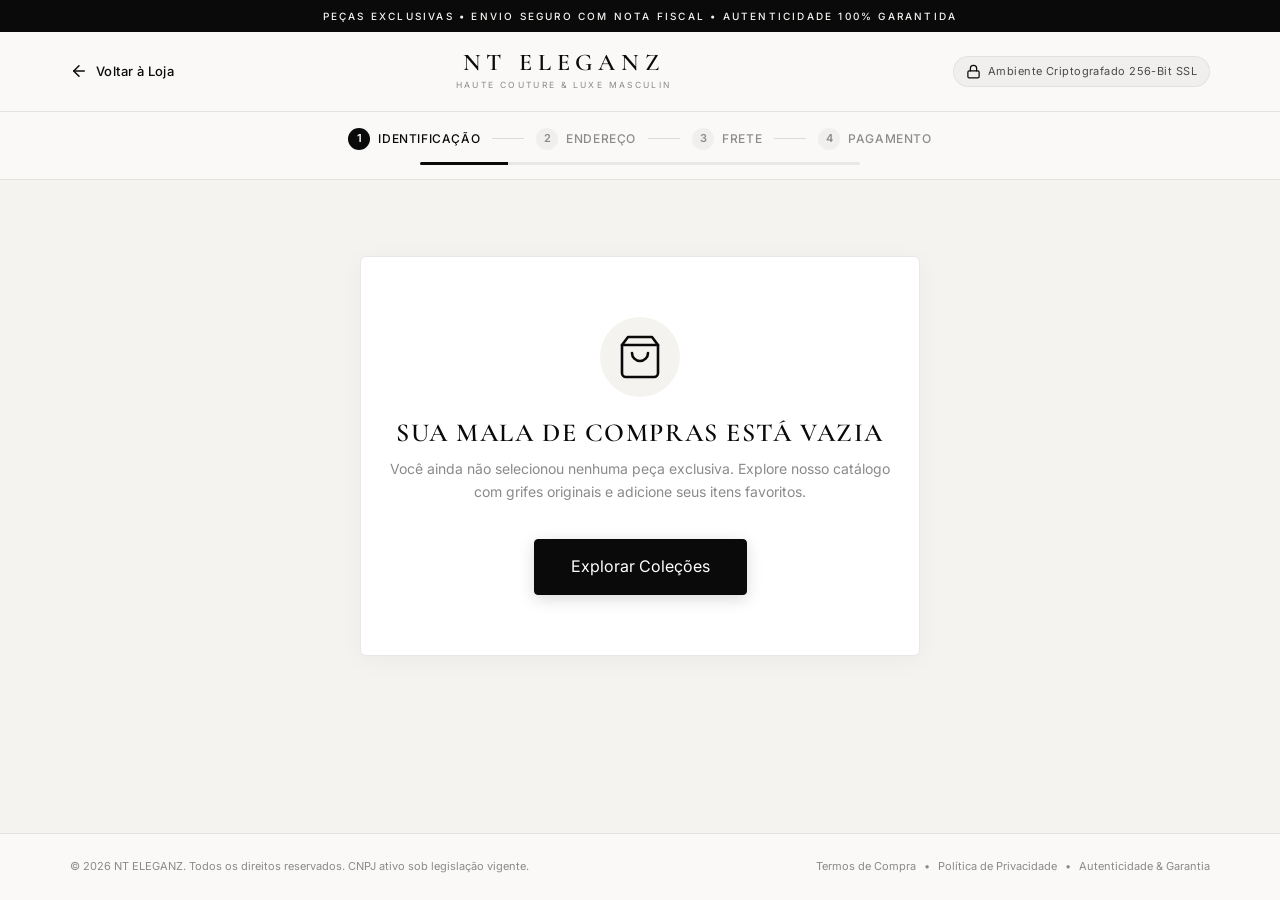
<file: checkout/index.html>
<!DOCTYPE html>
<html lang="pt-BR">
<head>
  <meta charset="UTF-8" />
  <meta name="viewport" content="width=device-width, initial-scale=1.0" />
  <title>Checkout Seguro | NT Eleganz — Grifes Originais</title>
  <meta name="description" content="Finalize seu pedido com total segurança na NT Eleganz. Pagamento em até 12x no cartão ou Pix via InfinitePay com seguro total de transporte." />
  <meta name="robots" content="noindex, nofollow" />

  <!-- Favicon -->
  <link rel="icon" type="image/webp" href="/assets/images/logonz.webp?v=20260930" />
  <link rel="apple-touch-icon" href="/assets/images/logonz-400.webp" />

  <!-- Fonts -->
  <link rel="preconnect" href="https://fonts.googleapis.com" />
  <link rel="preconnect" href="https://fonts.gstatic.com" crossorigin />
  <link href="https://fonts.googleapis.com/css2?family=Cormorant+Garamond:ital,wght@0,300;0,400;0,500;0,600;1,300;1,400&family=Inter:wght@300;400;500;600;700&display=swap" rel="stylesheet" />

  <!-- CSS -->
  <link rel="stylesheet" href="/css/variables.css" />
  <link rel="stylesheet" href="/css/reset.css" />
  <link rel="stylesheet" href="/css/checkout-page.css?v=20261007" />
</head>
<body class="checkout-page-body">

  <!-- ── Top Announcement Strip ── -->
  <div class="chk-announcement">
    <span>PEÇAS EXCLUSIVAS • ENVIO SEGURO COM NOTA FISCAL • AUTENTICIDADE 100% GARANTIDA</span>
  </div>

  <!-- ── Checkout Header ── -->
  <header class="chk-header">
    <div class="chk-container chk-header-inner">
      <a href="/" class="chk-back-btn" title="Voltar para a loja">
        <svg width="18" height="18" viewBox="0 0 24 24" fill="none" stroke="currentColor" stroke-width="2" stroke-linecap="round" stroke-linejoin="round">
          <line x1="19" y1="12" x2="5" y2="12"></line>
          <polyline points="12 19 5 12 12 5"></polyline>
        </svg>
        <span>Voltar à Loja</span>
      </a>

      <div class="chk-logo-wrap">
        <a href="/" class="chk-logo">NT ELEGANZ</a>
        <span class="chk-tagline">HAUTE COUTURE & LUXE MASCULIN</span>
      </div>

      <div class="chk-security-pill">
        <svg width="15" height="15" viewBox="0 0 24 24" fill="none" stroke="currentColor" stroke-width="2" stroke-linecap="round" stroke-linejoin="round">
          <rect x="3" y="11" width="18" height="11" rx="2" ry="2"></rect>
          <path d="M7 11V7a5 5 0 0 1 10 0v4"></path>
        </svg>
        <span>Ambiente Criptografado 256-Bit SSL</span>
      </div>
    </div>
  </header>

  <!-- ── Dynamic Progress Bar ── -->
  <section class="chk-progress-section">
    <div class="chk-container">
      <div class="chk-steps-tracker">
        <div class="chk-step-item active" id="step-node-1">
          <div class="chk-step-badge">1</div>
          <span class="chk-step-label">Identificação</span>
        </div>
        <div class="chk-step-divider"></div>
        <div class="chk-step-item" id="step-node-2">
          <div class="chk-step-badge">2</div>
          <span class="chk-step-label">Endereço</span>
        </div>
        <div class="chk-step-divider"></div>
        <div class="chk-step-item" id="step-node-3">
          <div class="chk-step-badge">3</div>
          <span class="chk-step-label">Frete</span>
        </div>
        <div class="chk-step-divider"></div>
        <div class="chk-step-item" id="step-node-4">
          <div class="chk-step-badge">4</div>
          <span class="chk-step-label">Pagamento</span>
        </div>
      </div>

      <div class="chk-progress-track">
        <div class="chk-progress-fill" id="chk-progress-fill" style="width: 20%;"></div>
      </div>
    </div>
  </section>

  <!-- ── Main Content Area ── -->
  <main class="chk-main-content">
    <div class="chk-container">

      <!-- Estado: Mala Vazia (Exibido caso o carrinho não tenha itens) -->
      <div class="chk-empty-card" id="chk-empty-card" style="display: none;">
        <div class="chk-empty-icon">
          <svg width="48" height="48" viewBox="0 0 24 24" fill="none" stroke="currentColor" stroke-width="1.3" stroke-linecap="round" stroke-linejoin="round">
            <path d="M6 2L3 6v14a2 2 0 0 0 2 2h14a2 2 0 0 0 2-2V6l-3-4z"></path>
            <line x1="3" y1="6" x2="21" y2="6"></line>
            <path d="M16 10a4 4 0 0 1-8 0"></path>
          </svg>
        </div>
        <h2>Sua mala de compras está vazia</h2>
        <p>Você ainda não selecionou nenhuma peça exclusiva. Explore nosso catálogo com grifes originais e adicione seus itens favoritos.</p>
        <a href="/collections/" class="chk-btn-primary" style="display: inline-flex; width: auto; padding: 14px 36px; text-decoration: none; margin-top: 12px;">
          Explorar Coleções
        </a>
      </div>

      <!-- Layout Oficial do Checkout (2 Colunas) -->
      <div class="chk-layout-grid" id="chk-layout-grid">

        <!-- ── Coluna Esquerda: Formulário de Aquisição ── -->
        <div class="chk-form-column">

          <!-- Card 1: Identificação -->
          <div class="chk-card" id="card-identificacao">
            <div class="chk-card-header">
              <div class="chk-card-title-wrap">
                <span class="chk-card-num">01</span>
                <h3>Identificação do Comprador</h3>
              </div>
              <span class="chk-card-sub">Dados para envio e comunicação</span>
            </div>
            <div class="chk-card-body">
              <div class="chk-input-group">
                <label for="chk-name">Nome Completo <span class="req">*</span></label>
                <input type="text" id="chk-name" placeholder="Ex: Roberto Silveira" autocomplete="name" required />
              </div>

              <div class="chk-input-group">
                <label for="chk-email">E-mail <span class="req">*</span></label>
                <input type="email" id="chk-email" placeholder="seuemail@exemplo.com" autocomplete="email" required />
                <span class="chk-input-hint">Enviaremos a confirmação e o código de rastreamento neste e-mail.</span>
              </div>

              <div class="chk-grid-2">
                <div class="chk-input-group">
                  <label for="chk-phone">WhatsApp / Celular <span class="req">*</span></label>
                  <input type="tel" id="chk-phone" placeholder="(11) 99999-9999" maxlength="15" autocomplete="tel" required />
                </div>
                <div class="chk-input-group">
                  <label for="chk-cpf">CPF <span class="req">*</span></label>
                  <input type="text" id="chk-cpf" placeholder="000.000.000-00" maxlength="14" autocomplete="off" required />
                  <span class="chk-input-hint">Obrigatório para nota fiscal e seguro de frete.</span>
                </div>
              </div>
            </div>
          </div>

          <!-- Card 2: Endereço de Entrega -->
          <div class="chk-card" id="card-endereco">
            <div class="chk-card-header">
              <div class="chk-card-title-wrap">
                <span class="chk-card-num">02</span>
                <h3>Endereço de Entrega</h3>
              </div>
              <span class="chk-card-sub">Local para recebimento seguro com lacre</span>
            </div>
            <div class="chk-card-body">
              <div class="chk-grid-cep">
                <div class="chk-input-group">
                  <label for="chk-cep">CEP <span class="req">*</span></label>
                  <div class="chk-cep-input-wrap">
                    <input type="text" id="chk-cep" placeholder="00000-000" maxlength="9" autocomplete="postal-code" required />
                    <div class="chk-cep-spinner" id="chk-cep-spinner" style="display: none;"></div>
                  </div>
                </div>
                <div class="chk-cep-link-wrap">
                  <a href="https://buscacepinter.correios.com.br/app/endereco/index.php" target="_blank" rel="noopener noreferrer" class="chk-link-muted">
                    Não sei meu CEP
                  </a>
                </div>
              </div>

              <div class="chk-input-group">
                <label for="chk-street">Rua / Logradouro <span class="req">*</span></label>
                <input type="text" id="chk-street" placeholder="Av. Brasil, Rua Oscar Freire..." autocomplete="address-line1" required />
              </div>

              <div class="chk-grid-2">
                <div class="chk-input-group">
                  <label for="chk-number">Número <span class="req">*</span></label>
                  <input type="text" id="chk-number" placeholder="Ex: 1500" autocomplete="address-line2" required />
                </div>
                <div class="chk-input-group">
                  <label for="chk-complement">Complemento <span class="opt">(opcional)</span></label>
                  <input type="text" id="chk-complement" placeholder="Apto 102, Bloco B, Casa 1" autocomplete="address-line3" />
                </div>
              </div>

              <div class="chk-grid-3">
                <div class="chk-input-group">
                  <label for="chk-neighborhood">Bairro <span class="req">*</span></label>
                  <input type="text" id="chk-neighborhood" placeholder="Jardins" autocomplete="address-level3" required />
                </div>
                <div class="chk-input-group">
                  <label for="chk-city">Cidade <span class="req">*</span></label>
                  <input type="text" id="chk-city" placeholder="São Paulo" autocomplete="address-level2" required />
                </div>
                <div class="chk-input-group">
                  <label for="chk-state">Estado (UF) <span class="req">*</span></label>
                  <input type="text" id="chk-state" placeholder="SP" maxlength="2" autocomplete="address-level1" style="text-transform: uppercase;" required />
                </div>
              </div>
            </div>
          </div>

          <!-- Card 3: Formas de Entrega -->
          <div class="chk-card" id="card-frete">
            <div class="chk-card-header">
              <div class="chk-card-title-wrap">
                <span class="chk-card-num">03</span>
                <h3>Modalidade de Entrega</h3>
              </div>
              <span class="chk-card-sub">Opções seguradas e configuradas</span>
            </div>
            <div class="chk-card-body">
              <div class="chk-shipping-list" id="chk-shipping-list">
                <div class="chk-shipping-loading">Carregando modalidades de entrega...</div>
              </div>
            </div>
          </div>

        </div>

        <!-- ── Coluna Direita: Resumo da Mala de Compras (Sticky) ── -->
        <div class="chk-summary-column">
          <div class="chk-summary-card">
            <div class="chk-summary-header">
              <h3>Mala de Compras</h3>
              <span class="chk-badge-count" id="chk-items-count">0 itens</span>
            </div>

            <!-- Lista de Produtos -->
            <div class="chk-items-scroll" id="chk-items-container">
              <!-- Renderizado via JavaScript -->
            </div>

            <!-- Linha de Valores -->
            <div class="chk-breakdown">
              <div class="chk-breakdown-row">
                <span>Subtotal dos itens</span>
                <span id="chk-val-subtotal" class="chk-bold-num">R$ 0,00</span>
              </div>
              <div class="chk-breakdown-row">
                <span>Frete selecionado</span>
                <span id="chk-val-shipping" class="chk-bold-num">A calcular</span>
              </div>
              <div class="chk-divider"></div>
              <div class="chk-breakdown-row chk-total-row">
                <div class="chk-total-title">
                  <span>Total do Pedido</span>
                  <small>Em até 12x no cartão ou à vista via Pix</small>
                </div>
                <span id="chk-val-total" class="chk-total-num">R$ 0,00</span>
              </div>
            </div>

            <!-- Ações de Pagamento -->
            <div class="chk-actions-wrap">
              <button type="button" id="chk-submit-infinitepay" class="chk-btn-primary">
                <span class="chk-btn-main-text">PAGAR COM PIX OU CARTÃO EM ATÉ 12X</span>
                <span class="chk-btn-sub-text">Processamento seguro InfinitePay • Confirmação imediata</span>
              </button>

              <button type="button" id="chk-submit-whatsapp" class="chk-btn-secondary">
                <svg width="17" height="17" viewBox="0 0 24 24" fill="none" stroke="currentColor" stroke-width="1.8" stroke-linecap="round" stroke-linejoin="round">
                  <path d="M21 11.5a8.38 8.38 0 0 1-.9 3.8 8.5 8.5 0 0 1-7.6 4.7 8.38 8.38 0 0 1-3.8-.9L3 21l1.9-5.7a8.38 8.38 0 0 1-.9-3.8 8.5 8.5 0 0 1 4.7-7.6 8.38 8.38 0 0 1 3.8-.9h.5a8.48 8.48 0 0 1 8 8v.5z"></path>
                </svg>
                <span>Concluir via Concierge no WhatsApp</span>
              </button>
            </div>

            <!-- Selos de Confiança e Garantia -->
            <div class="chk-trust-badges">
              <div class="chk-trust-item">
                <svg width="16" height="16" viewBox="0 0 24 24" fill="none" stroke="currentColor" stroke-width="2">
                  <path d="M12 22s8-4 8-10V5l-8-3-8 3v7c0 6 8 10 8 10z"></path>
                </svg>
                <span>Grifes 100% Autênticas & Verificadas</span>
              </div>
              <div class="chk-trust-item">
                <svg width="16" height="16" viewBox="0 0 24 24" fill="none" stroke="currentColor" stroke-width="2">
                  <rect x="1" y="3" width="15" height="13"></rect>
                  <polygon points="16 8 20 8 23 11 23 16 16 16 16 8"></polygon>
                  <circle cx="5.5" cy="18.5" r="2.5"></circle>
                  <circle cx="18.5" cy="18.5" r="2.5"></circle>
                </svg>
                <span>Envio Especial com Seguro Total Incluso</span>
              </div>
              <div class="chk-trust-item">
                <svg width="16" height="16" viewBox="0 0 24 24" fill="none" stroke="currentColor" stroke-width="2">
                  <polyline points="20 6 9 17 4 12"></polyline>
                </svg>
                <span>Atendimento VIP e Suporte Exclusivo</span>
              </div>
            </div>

          </div>
        </div>

      </div>

    </div>
  </main>

  <!-- ── Footer Simples & Seguro ── -->
  <footer class="chk-footer">
    <div class="chk-container chk-footer-inner">
      <p>© 2026 NT ELEGANZ. Todos os direitos reservados. CNPJ ativo sob legislação vigente.</p>
      <div class="chk-footer-links">
        <a href="/" target="_blank">Termos de Compra</a>
        <span>•</span>
        <a href="/" target="_blank">Política de Privacidade</a>
        <span>•</span>
        <a href="/" target="_blank">Autenticidade & Garantia</a>
      </div>
    </div>
  </footer>

  <!-- Scripts -->
  <script src="/js/tracking.js?v=20261008"></script>
  <script src="/js/checkout-page.js?v=20261007b"></script>
</body>
</html>
</file>
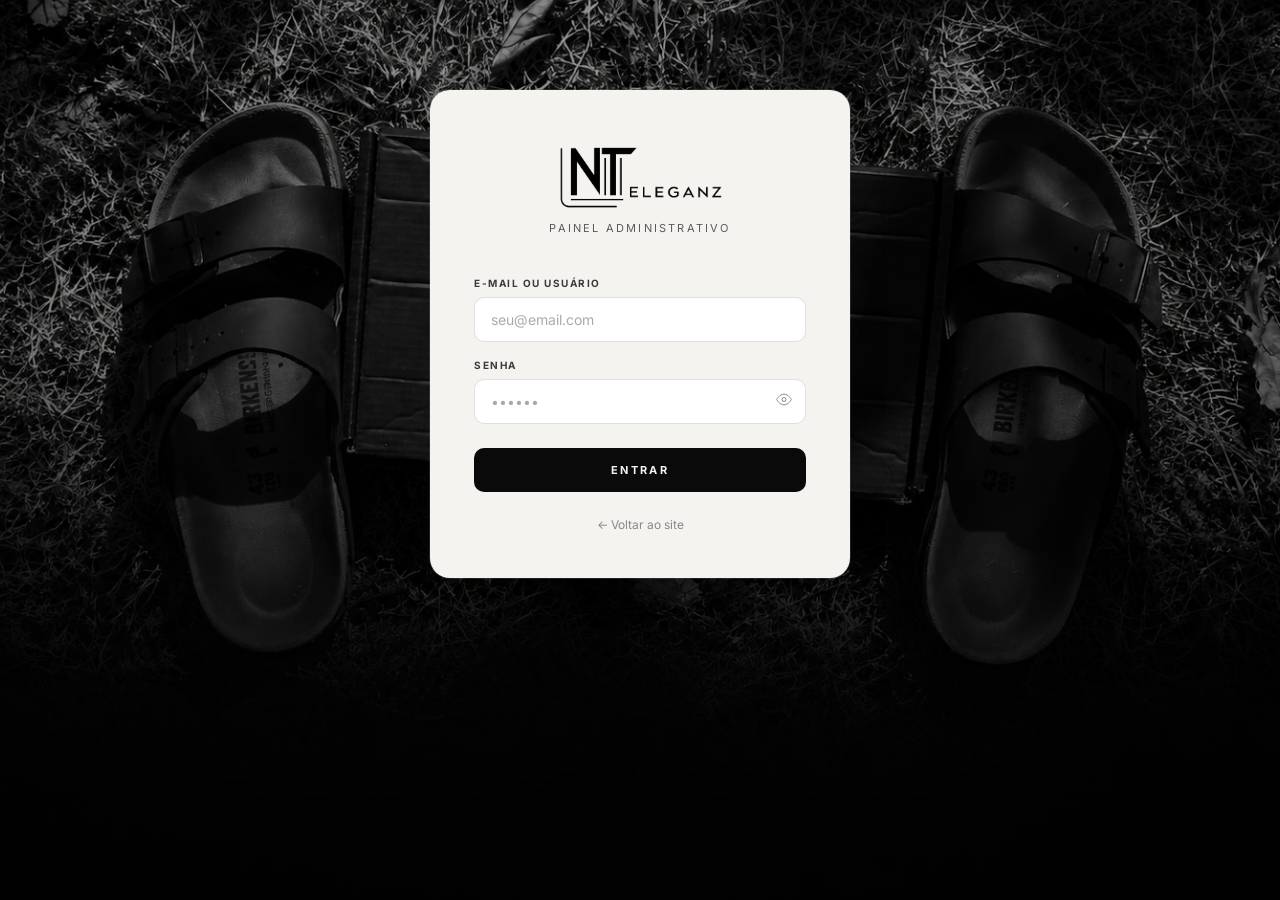
<file: admin/login.html>
<!DOCTYPE html>
<html lang="pt-BR">
<head>
  <meta charset="UTF-8" />
  <meta name="viewport" content="width=device-width, initial-scale=1.0" />
  <title>Admin | NT Eleganz</title>
  <meta name="robots" content="noindex, nofollow" />
  <link rel="icon" type="image/webp" href="../assets/images/logonz.webp?v=20260930" />
  <link rel="apple-touch-icon" href="../assets/images/logonz-400.webp" />
  <link rel="manifest" href="/manifest.json" />
  <link rel="stylesheet" href="../css/admin.css" />
<script src="/js/image-compat.js" defer></script>
</head>
<body>

<div class="login-page">
  <div class="login-card">
    <div class="login-logo">
      <img src="../assets/images/logonz.webp" alt="NT Eleganz" class="login-logo-img" />
    </div>
    <div class="login-subtitle">Painel Administrativo</div>

    <div id="login-error" class="login-error"></div>

    <form class="login-form" id="login-form" autocomplete="off">
      <div class="form-field">
        <label class="form-label" for="username">E-mail ou Usuário</label>
        <input
          id="username"
          type="text"
          class="form-input"
          placeholder="seu@email.com"
          autocomplete="username"
          required
        />
      </div>

      <div class="form-field">
        <label class="form-label" for="password">Senha</label>
        <div class="form-input-wrap">
          <input
            id="password"
            type="password"
            class="form-input"
            placeholder="••••••"
            autocomplete="current-password"
            required
          />
          <span class="form-input-icon" id="toggle-password" title="Mostrar senha">
            <svg id="eye-icon" width="16" height="16" viewBox="0 0 24 24" fill="none" stroke="currentColor" stroke-width="1.5">
              <path d="M1 12s4-8 11-8 11 8 11 8-4 8-11 8-11-8-11-8z"/>
              <circle cx="12" cy="12" r="3"/>
            </svg>
          </span>
        </div>
      </div>

      <button type="submit" class="btn-login" id="login-btn">
        <span id="login-btn-text">Entrar</span>
      </button>
    </form>

    <a href="/" class="login-back">← Voltar ao site</a>
  </div>
</div>

<script src="../js/auth.js?v=20261003c"></script>
<script>
(function () {
  const form = document.getElementById('login-form');
  const errorEl = document.getElementById('login-error');
  const loginBtn = document.getElementById('login-btn');
  const loginBtnText = document.getElementById('login-btn-text');
  const togglePass = document.getElementById('toggle-password');
  const passInput = document.getElementById('password');

  Promise.resolve(window.ntAuth?.isAuthenticated?.()).then(authenticated => {
    if (authenticated) window.location.href = 'index.html';
  });

  // Toggle password visibility
  togglePass.addEventListener('click', () => {
    const isPass = passInput.type === 'password';
    passInput.type = isPass ? 'text' : 'password';
    document.getElementById('eye-icon').innerHTML = isPass
      ? `<path d="M17.94 17.94A10.07 10.07 0 0 1 12 20c-7 0-11-8-11-8a18.45 18.45 0 0 1 5.06-5.94M9.9 4.24A9.12 9.12 0 0 1 12 4c7 0 11 8 11 8a18.5 18.5 0 0 1-2.16 3.19m-6.72-1.07a3 3 0 1 1-4.24-4.24"/><line x1="1" y1="1" x2="23" y2="23"/>`
      : `<path d="M1 12s4-8 11-8 11 8 11 8-4 8-11 8-11-8-11-8z"/><circle cx="12" cy="12" r="3"/>`;
  });

  // Form submit
  form.addEventListener('submit', async (e) => {
    e.preventDefault();
    const username = document.getElementById('username').value.trim();
    const password = document.getElementById('password').value;

    loginBtn.disabled = true;
    loginBtnText.textContent = 'Verificando...';
    errorEl.classList.remove('visible');

    const result = await window.ntAuth.login(username, password);

    if (result.success) {
      loginBtnText.textContent = 'Redirecionando...';
      setTimeout(() => { window.location.href = 'index.html'; }, 300);
    } else {
      errorEl.textContent = result.error;
      errorEl.classList.add('visible');
      loginBtn.disabled = false;
      loginBtnText.textContent = 'Entrar';
      // Shake animation
      form.style.animation = 'none';
      setTimeout(() => { form.style.animation = ''; }, 10);
    }
  });
})();
</script>
</body>
</html>
</file>
<file: css/variables.css>
/* ============================================
   NT ELEGANZ — CSS VARIABLES / DESIGN TOKENS
   ============================================ */

:root {
  /* ── Backgrounds (Off-White) ── */
  --bg-primary: #f5f3ef;
  --bg-secondary: #ede9e3;
  --bg-surface: #faf9f7;
  --bg-card: #f0ede7;
  --bg-hover: #e8e4dc;

  /* ── Black (acento principal) ── */
  --gold: #0a0a0a;
  --gold-light: #2a2a2a;
  --gold-dark: #000000;
  --gold-glow: rgba(0, 0, 0, 0.08);
  --gold-glow-strong: rgba(0, 0, 0, 0.18);

  /* ── Texto ── */
  --text-primary: #0a0a0a;
  --text-secondary: #3a3a3a;
  --text-muted: #8a8a8a;
  --text-inverse: #f5f3ef;

  /* ── Bordas ── */
  --border: rgba(0, 0, 0, 0.10);
  --border-strong: rgba(0, 0, 0, 0.22);
  --border-subtle: rgba(0, 0, 0, 0.05);

  --white: #ffffff;
  --black: #000000;

  /* ── Typography ── */
  --font-serif: 'Cormorant Garamond', 'Georgia', serif;
  --font-sans: 'Inter', 'Helvetica Neue', sans-serif;

  --text-xs: 0.75rem;
  --text-sm: 0.875rem;
  --text-base: 1rem;
  --text-lg: 1.125rem;
  --text-xl: 1.25rem;
  --text-2xl: 1.5rem;
  --text-3xl: 1.875rem;
  --text-4xl: 2.25rem;
  --text-5xl: 3rem;
  --text-6xl: 3.75rem;
  --text-7xl: 4.5rem;

  --weight-light: 300;
  --weight-regular: 400;
  --weight-medium: 500;
  --weight-semibold: 600;
  --weight-bold: 700;

  --tracking-tightest: -0.05em;
  --tracking-tight: -0.02em;
  --tracking-normal: 0em;
  --tracking-wide: 0.05em;
  --tracking-wider: 0.1em;
  --tracking-widest: 0.2em;

  /* ── Spacing ── */
  --space-1: 0.25rem;
  --space-2: 0.5rem;
  --space-3: 0.75rem;
  --space-4: 1rem;
  --space-5: 1.25rem;
  --space-6: 1.5rem;
  --space-8: 2rem;
  --space-10: 2.5rem;
  --space-12: 3rem;
  --space-16: 4rem;
  --space-20: 5rem;
  --space-24: 6rem;
  --space-32: 8rem;

  /* ── Layout ── */
  --container-max: 1440px;
  --container-wide: 1200px;
  --container-narrow: 900px;
  --gutter: clamp(1rem, 5vw, 3rem);
  --gutter-sm: clamp(0.75rem, 4vw, 1.5rem);

  /* ── Touch Targets ── */
  --touch-target: 44px;
  --touch-target-sm: 40px;

  /* ── Border Radius ── */
  --radius-sm: 2px;
  --radius-md: 6px;
  --radius-lg: 12px;
  --radius-xl: 20px;
  --radius-full: 9999px;

  /* ── Shadows ── */
  --shadow-gold: 0 0 30px rgba(27, 58, 107, 0.12);
  --shadow-gold-strong: 0 0 60px rgba(27, 58, 107, 0.22);
  --shadow-card: 0 8px 40px rgba(15, 28, 46, 0.10);
  --shadow-drawer: -10px 0 60px rgba(15, 28, 46, 0.18);

  /* ── Transitions ── */
  --transition-fast: 150ms cubic-bezier(0.4, 0, 0.2, 1);
  --transition-base: 300ms cubic-bezier(0.4, 0, 0.2, 1);
  --transition-slow: 500ms cubic-bezier(0.4, 0, 0.2, 1);
  --transition-spring: 400ms cubic-bezier(0.34, 1.56, 0.64, 1);

  /* ── Z-index ── */
  --z-base: 1;
  --z-dropdown: 100;
  --z-sticky: 200;
  --z-drawer: 300;
  --z-modal: 400;
  --z-toast: 500;

  /* ── Navbar ── */
  --nav-height: 72px;
  --announcement-height: 30px;
}
</file>
<file: css/checkout-page.css>
/* ==========================================================================
   NT ELEGANZ — DEDICATED LUXURY CHECKOUT CSS
   Palette: Monochromatic Ivory & Pure Black (#0a0a0a, #faf9f7, #f5f3ef)
   Typography: Cormorant Garamond & Inter
   ========================================================================== */

:root {
  --chk-bg: #f5f3ef;
  --chk-card-bg: #faf9f7;
  --chk-card-header: #f2efe9;
  --chk-input-bg: #ffffff;
  --chk-black: #0a0a0a;
  --chk-dark: #1f1f1f;
  --chk-gray-subtle: #8a8a8a;
  --chk-gray-border: rgba(0, 0, 0, 0.09);
  --chk-gray-border-hover: rgba(0, 0, 0, 0.22);
  --chk-font-serif: 'Cormorant Garamond', Georgia, serif;
  --chk-font-sans: 'Inter', -apple-system, BlinkMacSystemFont, sans-serif;
  --chk-shadow: 0 4px 24px rgba(0, 0, 0, 0.04);
  --chk-radius: 6px;
}

body.checkout-page-body {
  background-color: var(--chk-bg);
  color: var(--chk-black);
  font-family: var(--chk-font-sans);
  margin: 0;
  padding: 0;
  -webkit-font-smoothing: antialiased;
  min-height: 100vh;
  display: flex;
  flex-direction: column;
}

.chk-container {
  width: 100%;
  max-width: 1180px;
  margin: 0 auto;
  padding: 0 20px;
  box-sizing: border-box;
}

/* ── Top Announcement Strip ── */
.chk-announcement {
  background: var(--chk-black);
  color: #f5f3ef;
  font-size: 10px;
  letter-spacing: 0.22em;
  text-align: center;
  padding: 8px 12px;
  text-transform: uppercase;
  font-weight: 500;
}

/* ── Checkout Header ── */
.chk-header {
  background: #faf9f7;
  border-bottom: 1px solid var(--chk-gray-border);
  padding: 18px 0;
}

.chk-header-inner {
  display: flex;
  align-items: center;
  justify-content: space-between;
}

.chk-back-btn {
  display: inline-flex;
  align-items: center;
  gap: 8px;
  font-size: 13px;
  font-weight: 500;
  color: var(--chk-black);
  text-decoration: none;
  transition: opacity 0.2s ease;
  letter-spacing: 0.03em;
}

.chk-back-btn:hover {
  opacity: 0.65;
}

.chk-logo-wrap {
  text-align: center;
  display: flex;
  flex-direction: column;
  align-items: center;
}

.chk-logo {
  font-family: var(--chk-font-serif);
  font-size: 24px;
  font-weight: 600;
  letter-spacing: 0.24em;
  text-transform: uppercase;
  color: var(--chk-black);
  text-decoration: none;
  line-height: 1.1;
}

.chk-tagline {
  font-size: 8.5px;
  letter-spacing: 0.28em;
  text-transform: uppercase;
  color: var(--chk-gray-subtle);
  margin-top: 3px;
}

.chk-security-pill {
  display: inline-flex;
  align-items: center;
  gap: 7px;
  font-size: 11px;
  letter-spacing: 0.04em;
  color: #4a4a4a;
  background: rgba(0, 0, 0, 0.04);
  padding: 6px 12px;
  border-radius: 9999px;
  border: 1px solid rgba(0, 0, 0, 0.06);
}

.chk-security-pill svg {
  color: var(--chk-black);
}

/* ── Progress Section ── */
.chk-progress-section {
  background: #faf9f7;
  border-bottom: 1px solid var(--chk-gray-border);
  padding: 16px 0 14px;
}

.chk-steps-tracker {
  display: flex;
  align-items: center;
  justify-content: center;
  gap: 12px;
  margin-bottom: 12px;
}

.chk-step-item {
  display: flex;
  align-items: center;
  gap: 8px;
  opacity: 0.45;
  transition: opacity 0.3s ease, transform 0.3s ease;
}

.chk-step-item.active {
  opacity: 1;
}

.chk-step-item.completed .chk-step-badge {
  background: var(--chk-black);
  color: #ffffff;
}

.chk-step-badge {
  width: 22px;
  height: 22px;
  border-radius: 50%;
  background: rgba(0, 0, 0, 0.08);
  color: var(--chk-black);
  display: flex;
  align-items: center;
  justify-content: center;
  font-size: 11px;
  font-weight: 600;
  transition: all 0.3s ease;
}

.chk-step-item.active .chk-step-badge {
  background: var(--chk-black);
  color: #ffffff;
}

.chk-step-label {
  font-size: 12px;
  font-weight: 500;
  letter-spacing: 0.05em;
  text-transform: uppercase;
}

.chk-step-divider {
  width: 32px;
  height: 1px;
  background: rgba(0, 0, 0, 0.12);
}

.chk-progress-track {
  width: 100%;
  max-width: 440px;
  height: 3px;
  background: rgba(0, 0, 0, 0.07);
  margin: 0 auto;
  border-radius: 3px;
  overflow: hidden;
}

.chk-progress-fill {
  height: 100%;
  background: var(--chk-black);
  transition: width 0.4s cubic-bezier(0.16, 1, 0.3, 1);
}

/* ── Main Content Layout ── */
.chk-main-content {
  flex: 1;
  padding: 36px 0 60px;
}

.chk-layout-grid {
  display: grid;
  grid-template-columns: 1fr;
  gap: 32px;
}

@media (min-width: 992px) {
  .chk-layout-grid {
    grid-template-columns: 1.25fr 0.95fr;
    align-items: start;
    gap: 40px;
  }
}

/* ── Form Cards ── */
.chk-card {
  background: var(--chk-card-bg);
  border: 1px solid var(--chk-gray-border);
  border-radius: var(--chk-radius);
  box-shadow: var(--chk-shadow);
  margin-bottom: 24px;
  overflow: hidden;
  transition: border-color 0.25s ease;
}

.chk-card:focus-within {
  border-color: rgba(0, 0, 0, 0.25);
}

.chk-card-header {
  padding: 16px 22px;
  background: var(--chk-card-header);
  border-bottom: 1px solid var(--chk-gray-border);
  display: flex;
  align-items: center;
  justify-content: space-between;
  flex-wrap: wrap;
  gap: 8px;
}

.chk-card-title-wrap {
  display: flex;
  align-items: center;
  gap: 10px;
}

.chk-card-num {
  font-family: var(--chk-font-serif);
  font-size: 15px;
  font-weight: 700;
  color: var(--chk-black);
  opacity: 0.6;
}

.chk-card-header h3 {
  margin: 0;
  font-family: var(--chk-font-serif);
  font-size: 18px;
  font-weight: 600;
  letter-spacing: 0.06em;
  text-transform: uppercase;
  color: var(--chk-black);
}

.chk-card-sub {
  font-size: 11px;
  color: var(--chk-gray-subtle);
  letter-spacing: 0.02em;
}

.chk-card-body {
  padding: 22px;
}

/* ── Form Inputs ── */
.chk-input-group {
  margin-bottom: 16px;
  display: flex;
  flex-direction: column;
}

.chk-input-group:last-child {
  margin-bottom: 0;
}

.chk-input-group label {
  font-size: 12px;
  font-weight: 600;
  letter-spacing: 0.04em;
  text-transform: uppercase;
  color: var(--chk-black);
  margin-bottom: 6px;
}

.chk-input-group label span.req {
  color: #c0392b;
  margin-left: 2px;
}

.chk-input-group label span.opt {
  color: var(--chk-gray-subtle);
  font-weight: 400;
  font-size: 10px;
  text-transform: lowercase;
  margin-left: 4px;
}

.chk-input-group input {
  background: var(--chk-input-bg);
  border: 1px solid rgba(0, 0, 0, 0.14);
  border-radius: 4px;
  padding: 12px 14px;
  font-size: 14px;
  color: var(--chk-black);
  font-family: var(--chk-font-sans);
  transition: border-color 0.2s ease, box-shadow 0.2s ease;
  box-sizing: border-box;
  width: 100%;
}

.chk-input-group input:focus {
  outline: none;
  border-color: var(--chk-black);
  box-shadow: 0 0 0 2px rgba(10, 10, 10, 0.08);
}

.chk-input-group input::placeholder {
  color: #a8a8a8;
}

.chk-input-hint {
  font-size: 11px;
  color: var(--chk-gray-subtle);
  margin-top: 5px;
  line-height: 1.4;
}

.chk-grid-2 {
  display: grid;
  grid-template-columns: 1fr;
  gap: 16px;
}

@media (min-width: 580px) {
  .chk-grid-2 {
    grid-template-columns: 1fr 1fr;
  }
}

.chk-grid-3 {
  display: grid;
  grid-template-columns: 1fr;
  gap: 14px;
}

@media (min-width: 580px) {
  .chk-grid-3 {
    grid-template-columns: 1.2fr 1fr 0.6fr;
  }
}

.chk-grid-cep {
  display: flex;
  align-items: flex-end;
  gap: 16px;
  margin-bottom: 16px;
}

.chk-cep-input-wrap {
  position: relative;
  width: 100%;
}

.chk-cep-spinner {
  position: absolute;
  right: 12px;
  top: 50%;
  transform: translateY(-50%);
  width: 16px;
  height: 16px;
  border: 2px solid rgba(0, 0, 0, 0.1);
  border-top-color: var(--chk-black);
  border-radius: 50%;
  animation: spin 0.8s linear infinite;
}

@keyframes spin {
  to { transform: translateY(-50%) rotate(360deg); }
}

.chk-cep-link-wrap {
  padding-bottom: 10px;
  white-space: nowrap;
}

.chk-link-muted {
  font-size: 12px;
  color: var(--chk-gray-subtle);
  text-decoration: underline;
  transition: color 0.2s ease;
}

.chk-link-muted:hover {
  color: var(--chk-black);
}

/* ── Formas de Entrega ── */
.chk-shipping-list {
  display: flex;
  flex-direction: column;
  gap: 10px;
}

.chk-shipping-loading {
  font-size: 13px;
  color: var(--chk-gray-subtle);
  padding: 12px 0;
  text-align: center;
}

.chk-shipping-item {
  display: flex;
  align-items: center;
  justify-content: space-between;
  padding: 14px 16px;
  background: #ffffff;
  border: 1px solid rgba(0, 0, 0, 0.12);
  border-radius: 5px;
  cursor: pointer;
  transition: all 0.2s ease;
}

.chk-shipping-item:hover {
  border-color: rgba(0, 0, 0, 0.3);
}

.chk-shipping-item.selected {
  border-color: var(--chk-black);
  background: #faf8f5;
  box-shadow: 0 0 0 1px var(--chk-black) inset;
}

.chk-shipping-left {
  display: flex;
  align-items: center;
  gap: 12px;
}

.chk-radio-box {
  width: 18px;
  height: 18px;
  border-radius: 50%;
  border: 1.5px solid rgba(0, 0, 0, 0.35);
  display: flex;
  align-items: center;
  justify-content: center;
  transition: all 0.2s ease;
  flex-shrink: 0;
}

.chk-shipping-item.selected .chk-radio-box {
  border-color: var(--chk-black);
}

.chk-radio-dot {
  width: 9px;
  height: 9px;
  border-radius: 50%;
  background: var(--chk-black);
  transform: scale(0);
  transition: transform 0.2s ease;
}

.chk-shipping-item.selected .chk-radio-dot {
  transform: scale(1);
}

.chk-shipping-info h4 {
  margin: 0;
  font-size: 13.5px;
  font-weight: 600;
  color: var(--chk-black);
}

.chk-shipping-info p {
  margin: 2px 0 0;
  font-size: 11.5px;
  color: var(--chk-gray-subtle);
}

.chk-shipping-price {
  font-size: 14px;
  font-weight: 600;
  color: var(--chk-black);
  white-space: nowrap;
}

.chk-shipping-free-tag {
  color: #1a1a1a;
  background: rgba(0, 0, 0, 0.06);
  padding: 3px 8px;
  border-radius: 3px;
  font-size: 11px;
  font-weight: 700;
  text-transform: uppercase;
  letter-spacing: 0.05em;
}

/* ── Right Column: Sticky Summary ── */
.chk-summary-column {
  position: relative;
}

@media (min-width: 992px) {
  .chk-summary-card {
    position: sticky;
    top: 24px;
  }
}

.chk-summary-card {
  background: #ffffff;
  border: 1px solid var(--chk-gray-border);
  border-radius: var(--chk-radius);
  box-shadow: var(--chk-shadow);
  padding: 24px;
}

.chk-summary-header {
  display: flex;
  align-items: center;
  justify-content: space-between;
  border-bottom: 1px solid var(--chk-gray-border);
  padding-bottom: 16px;
  margin-bottom: 16px;
}

.chk-summary-header h3 {
  margin: 0;
  font-family: var(--chk-font-serif);
  font-size: 20px;
  font-weight: 600;
  letter-spacing: 0.08em;
  text-transform: uppercase;
  color: var(--chk-black);
}

.chk-badge-count {
  font-size: 11px;
  font-weight: 600;
  letter-spacing: 0.06em;
  text-transform: uppercase;
  background: rgba(0, 0, 0, 0.05);
  color: var(--chk-black);
  padding: 4px 10px;
  border-radius: 999px;
}

/* ── Items List ── */
.chk-items-scroll {
  max-height: 290px;
  overflow-y: auto;
  padding-right: 6px;
  margin-bottom: 20px;
}

.chk-items-scroll::-webkit-scrollbar {
  width: 4px;
}
.chk-items-scroll::-webkit-scrollbar-thumb {
  background: rgba(0, 0, 0, 0.15);
  border-radius: 4px;
}

.chk-item-row {
  display: flex;
  align-items: center;
  gap: 14px;
  padding: 12px 0;
  border-bottom: 1px solid rgba(0, 0, 0, 0.05);
}

.chk-item-row:last-child {
  border-bottom: none;
}

.chk-item-thumb {
  width: 62px;
  height: 78px;
  border-radius: 4px;
  background: #f5f3ef;
  object-fit: cover;
  flex-shrink: 0;
  border: 1px solid rgba(0, 0, 0, 0.06);
}

.chk-item-details {
  flex: 1;
  min-width: 0;
}

.chk-item-brand {
  font-size: 9.5px;
  font-weight: 700;
  letter-spacing: 0.12em;
  text-transform: uppercase;
  color: var(--chk-gray-subtle);
  margin-bottom: 2px;
}

.chk-item-name {
  font-size: 13px;
  font-weight: 500;
  color: var(--chk-black);
  margin: 0 0 4px;
  white-space: nowrap;
  overflow: hidden;
  text-overflow: ellipsis;
}

.chk-item-meta {
  font-size: 11px;
  color: #6a6a6a;
}

.chk-item-price {
  font-size: 13.5px;
  font-weight: 600;
  color: var(--chk-black);
  white-space: nowrap;
}

/* ── Breakdown ── */
.chk-breakdown {
  border-top: 1px solid var(--chk-gray-border);
  padding-top: 16px;
  margin-bottom: 20px;
}

.chk-breakdown-row {
  display: flex;
  justify-content: space-between;
  align-items: center;
  font-size: 13.5px;
  color: #4a4a4a;
  margin-bottom: 10px;
}

.chk-bold-num {
  font-weight: 600;
  color: var(--chk-black);
}

.chk-divider {
  height: 1px;
  background: var(--chk-gray-border);
  margin: 14px 0;
}

.chk-total-row {
  align-items: flex-start;
  margin-top: 10px;
  margin-bottom: 0;
}

.chk-total-title {
  display: flex;
  flex-direction: column;
}

.chk-total-title span {
  font-family: var(--chk-font-serif);
  font-size: 18px;
  font-weight: 700;
  text-transform: uppercase;
  letter-spacing: 0.06em;
  color: var(--chk-black);
}

.chk-total-title small {
  font-size: 11px;
  color: var(--chk-gray-subtle);
  margin-top: 2px;
}

.chk-total-num {
  font-family: var(--chk-font-serif);
  font-size: 26px;
  font-weight: 700;
  color: var(--chk-black);
  letter-spacing: -0.01em;
}

/* ── Actions ── */
.chk-actions-wrap {
  display: flex;
  flex-direction: column;
  gap: 12px;
  margin-bottom: 22px;
}

.chk-btn-primary {
  width: 100%;
  background: var(--chk-black);
  color: #ffffff;
  border: 1px solid var(--chk-black);
  border-radius: 4px;
  padding: 16px 20px;
  cursor: pointer;
  text-align: center;
  display: flex;
  flex-direction: column;
  align-items: center;
  justify-content: center;
  transition: all 0.25s ease;
  box-shadow: 0 4px 16px rgba(0, 0, 0, 0.15);
}

.chk-btn-primary:hover {
  background: #222222;
  transform: translateY(-1px);
  box-shadow: 0 6px 20px rgba(0, 0, 0, 0.22);
}

.chk-btn-primary:active {
  transform: translateY(0);
}

.chk-btn-primary:disabled {
  opacity: 0.6;
  cursor: not-allowed;
  transform: none;
}

.chk-btn-main-text {
  font-size: 13.5px;
  font-weight: 700;
  letter-spacing: 0.1em;
  text-transform: uppercase;
}

.chk-btn-sub-text {
  font-size: 10px;
  letter-spacing: 0.04em;
  color: rgba(255, 255, 255, 0.7);
  margin-top: 4px;
}

.chk-btn-secondary {
  width: 100%;
  background: transparent;
  color: var(--chk-black);
  border: 1px solid rgba(0, 0, 0, 0.2);
  border-radius: 4px;
  padding: 13px 18px;
  cursor: pointer;
  display: flex;
  align-items: center;
  justify-content: center;
  gap: 8px;
  font-size: 12.5px;
  font-weight: 600;
  letter-spacing: 0.05em;
  text-transform: uppercase;
  transition: all 0.2s ease;
}

.chk-btn-secondary:hover {
  background: rgba(0, 0, 0, 0.04);
  border-color: var(--chk-black);
}

/* ── Trust Badges ── */
.chk-trust-badges {
  border-top: 1px solid var(--chk-gray-border);
  padding-top: 18px;
  display: flex;
  flex-direction: column;
  gap: 10px;
}

.chk-trust-item {
  display: flex;
  align-items: center;
  gap: 10px;
  font-size: 11.5px;
  color: #555555;
  letter-spacing: 0.02em;
}

.chk-trust-item svg {
  color: var(--chk-black);
  flex-shrink: 0;
}

/* ── Empty State ── */
.chk-empty-card {
  background: #ffffff;
  border: 1px solid var(--chk-gray-border);
  border-radius: var(--chk-radius);
  padding: 60px 24px;
  text-align: center;
  max-width: 560px;
  margin: 40px auto;
  box-shadow: var(--chk-shadow);
}

.chk-empty-icon {
  width: 80px;
  height: 80px;
  margin: 0 auto 20px;
  border-radius: 50%;
  background: #f5f3ef;
  display: flex;
  align-items: center;
  justify-content: center;
  color: var(--chk-black);
}

.chk-empty-card h2 {
  font-family: var(--chk-font-serif);
  font-size: 26px;
  margin: 0 0 10px;
  font-weight: 600;
  letter-spacing: 0.06em;
  text-transform: uppercase;
}

.chk-empty-card p {
  font-size: 14px;
  color: var(--chk-gray-subtle);
  line-height: 1.6;
  margin: 0 0 24px;
}

/* ── Footer ── */
.chk-footer {
  background: #faf9f7;
  border-top: 1px solid var(--chk-gray-border);
  padding: 24px 0;
  margin-top: auto;
}

.chk-footer-inner {
  display: flex;
  flex-direction: column;
  align-items: center;
  text-align: center;
  gap: 10px;
  font-size: 11px;
  color: var(--chk-gray-subtle);
}

@media (min-width: 768px) {
  .chk-footer-inner {
    flex-direction: row;
    justify-content: space-between;
  }
}

.chk-footer-links {
  display: flex;
  align-items: center;
  gap: 8px;
}

.chk-footer-links a {
  color: var(--chk-gray-subtle);
  text-decoration: none;
  transition: color 0.2s ease;
}

.chk-footer-links a:hover {
  color: var(--chk-black);
}

/* ── Responsividade Fina ── */
@media (max-width: 600px) {
  .chk-header-inner {
    flex-direction: column;
    gap: 14px;
  }
  .chk-back-btn {
    align-self: flex-start;
  }
  .chk-security-pill {
    display: none;
  }
  .chk-steps-tracker {
    gap: 6px;
  }
  .chk-step-label {
    font-size: 10px;
  }
  .chk-step-divider {
    width: 14px;
  }
}
</file>
<file: css/admin.css>
/* ============================================
   NT ELEGANZ — ADMIN DASHBOARD CSS (v2 — White/Black)
   ============================================ */

@import url('https://fonts.googleapis.com/css2?family=Inter:wght@300;400;500;600;700&family=Cormorant+Garamond:ital,wght@0,300;0,400;1,300&display=swap');

:root {
  --bg-page:    #f4f4f5;
  --bg-surface: #ffffff;
  --bg-card:    #ffffff;
  --bg-hover:   #f8f8f8;
  --bg-input:   #f9f9f9;

  --black:      #0a0a0a;
  --black-soft: #1a1a1a;
  --gold:       #0a0a0a;       /* reused variable name for compat */
  --gold-light: #2a2a2a;
  --gold-dark:  #000000;
  --gold-glow:  rgba(0,0,0,0.06);
  --gold-glow-strong: rgba(0,0,0,0.12);

  --text-primary:   #0a0a0a;
  --text-secondary: #4a4a4a;
  --text-muted:     #9a9a9a;

  --border:        rgba(0,0,0,0.08);
  --border-strong: rgba(0,0,0,0.16);

  --success:    #16a34a;
  --success-bg: rgba(22,163,74,0.08);
  --danger:     #dc2626;
  --danger-bg:  rgba(220,38,38,0.08);
  --warning:    #d97706;
  --warning-bg: rgba(217,119,6,0.08);
  --info:       #2563eb;
  --info-bg:    rgba(37,99,235,0.08);

  --sidebar-width:     240px;
  --sidebar-collapsed: 64px;
  --topbar-height:     64px;

  --font-sans:  'Inter', sans-serif;
  --font-serif: 'Cormorant Garamond', serif;

  --radius-sm:   6px;
  --radius-md:   10px;
  --radius-lg:   16px;
  --radius-xl:   20px;
  --radius-full: 9999px;

  --shadow-sm:   0 1px 3px rgba(0,0,0,0.06), 0 1px 2px rgba(0,0,0,0.04);
  --shadow-md:   0 4px 16px rgba(0,0,0,0.08);
  --shadow-lg:   0 12px 40px rgba(0,0,0,0.12);

  --transition: 200ms cubic-bezier(0.4,0,0.2,1);
  --transition-slow: 300ms cubic-bezier(0.4,0,0.2,1);
}

*, *::before, *::after { box-sizing: border-box; margin: 0; padding: 0; }
html { font-size: 16px; scroll-behavior: smooth; }
body {
  background: var(--bg-page);
  color: var(--text-primary);
  font-family: var(--font-sans);
  font-size: 14px;
  line-height: 1.5;
  -webkit-font-smoothing: antialiased;
  overflow-x: hidden;
}
a { color: inherit; text-decoration: none; }
ul { list-style: none; }
button { cursor: pointer; border: none; background: none; font-family: inherit; color: inherit; }
input, select, textarea { font-family: inherit; }

::-webkit-scrollbar { width: 4px; height: 4px; }
::-webkit-scrollbar-track { background: transparent; }
::-webkit-scrollbar-thumb { background: rgba(0,0,0,0.15); border-radius: 4px; }

/* ══════════════════════════════════════════
   LOGIN PAGE
══════════════════════════════════════════ */
.login-page {
  min-height: 100vh;
  display: flex;
  align-items: flex-start;
  justify-content: center;
  padding-top: 10vh;
  background:
    linear-gradient(to bottom, rgba(0,0,0,0.38) 0%, rgba(0,0,0,0.55) 100%),
    url('../assets/images/fundologinadmin.webp') center center / cover no-repeat;
  position: relative;
  overflow: hidden;
}

.login-card {
  width: 100%;
  max-width: 420px;
  padding: 52px 44px 44px;
  background: #f5f3ef;
  border-radius: var(--radius-xl);
  border: none;
  box-shadow: var(--shadow-lg), 0 0 0 1px rgba(255,255,255,0.12);
  position: relative;
  z-index: 1;
  animation: fadeInUp 0.5s both;
}

.login-logo {
  text-align: center;
  margin-bottom: 6px;
}

.login-logo-img {
  width: auto;
  max-width: 180px;
  height: auto;
  display: block;
  margin: 0 auto;
  filter: brightness(0);
}

.login-subtitle {
  text-align: center;
  font-size: 11px;
  letter-spacing: 0.2em;
  text-transform: uppercase;
  color: #5a5a5a;
  margin-bottom: 40px;
}

.login-form {
  display: flex;
  flex-direction: column;
  gap: 16px;
}

.form-field {
  display: flex;
  flex-direction: column;
  gap: 6px;
}

.form-label {
  font-size: 10px;
  font-weight: 700;
  letter-spacing: 0.15em;
  text-transform: uppercase;
  color: #3a3a3a;
}

.form-input {
  width: 100%;
  background: #ffffff;
  border: 1.5px solid rgba(0,0,0,0.12);
  color: #0a0a0a;
  padding: 13px 16px;
  font-size: 14px;
  border-radius: var(--radius-md);
  transition: border-color var(--transition), box-shadow var(--transition);
  outline: none;
}

.form-input:focus {
  border-color: #0a0a0a;
  box-shadow: 0 0 0 3px rgba(0,0,0,0.07);
}

.form-input::placeholder { color: #aaa; }

.size-suggestions { display:flex; flex-wrap:wrap; gap:6px; margin:8px 0; }
.size-suggestion { border:1px solid var(--border); background:var(--bg-primary); color:var(--text-secondary); border-radius:4px; padding:5px 9px; font-size:11px; cursor:pointer; }
.size-suggestion:hover { border-color:var(--text-primary); color:var(--text-primary); }

.form-input-wrap { position: relative; }

.form-input-icon {
  position: absolute;
  right: 14px;
  top: 50%;
  transform: translateY(-50%);
  cursor: pointer;
  color: #888;
  transition: color var(--transition);
}
.form-input-icon:hover { color: #0a0a0a; }

.btn-login {
  width: 100%;
  padding: 15px;
  background: #0a0a0a;
  color: #f5f3ef;
  font-size: 11px;
  font-weight: 700;
  letter-spacing: 0.22em;
  text-transform: uppercase;
  border: none;
  border-radius: var(--radius-md);
  cursor: pointer;
  margin-top: 8px;
  transition: all var(--transition);
  position: relative;
  overflow: hidden;
}
.btn-login::after {
  content: '';
  position: absolute;
  inset: 0;
  background: rgba(255,255,255,0.10);
  opacity: 0;
  transition: opacity var(--transition);
}
.btn-login:hover::after { opacity: 1; }
.btn-login:hover { background: #2a2a2a; }
.btn-login:disabled { opacity: 0.45; cursor: not-allowed; }

.login-error {
  background: rgba(220,38,38,0.08);
  border: 1px solid rgba(220,38,38,0.3);
  color: #b91c1c;
  padding: 10px 14px;
  font-size: 13px;
  border-radius: var(--radius-sm);
  display: none;
}
.login-error.visible { display: block; }

.login-back {
  display: block;
  text-align: center;
  margin-top: 24px;
  font-size: 12px;
  color: #888;
  transition: color var(--transition);
}
.login-back:hover { color: #0a0a0a; }

/* ══════════════════════════════════════════
   ADMIN LAYOUT
══════════════════════════════════════════ */

.admin-layout {
  display: flex;
  min-height: 100vh;
}

/* ══════════════════════════════════════════
   SIDEBAR
══════════════════════════════════════════ */
.sidebar {
  width: var(--sidebar-width);
  background: var(--bg-surface);
  border-right: 1px solid var(--border);
  display: flex;
  flex-direction: column;
  position: fixed;
  top: 0;
  left: 0;
  height: 100vh;
  z-index: 100;
  transition: width var(--transition-slow);
  overflow: hidden;
}

.sidebar.collapsed {
  width: var(--sidebar-collapsed);
}

.sidebar-header {
  padding: 20px 16px;
  border-bottom: 1px solid var(--border);
  flex-shrink: 0;
  display: flex;
  align-items: center;
  gap: 12px;
  min-height: 72px;
  overflow: hidden;
}

.sidebar-logo-img {
  width: auto;
  max-width: 120px;
  height: 32px;
  object-fit: contain;
  flex-shrink: 0;
  filter: brightness(0);
  transition: opacity var(--transition);
  white-space: nowrap;
}

.sidebar.collapsed .sidebar-logo-img {
  opacity: 0;
  width: 0;
  max-width: 0;
}

.sidebar-icon-logo {
  width: 36px;
  height: 36px;
  background: #0a0a0a;
  border-radius: var(--radius-md);
  display: flex;
  align-items: center;
  justify-content: center;
  flex-shrink: 0;
  font-family: var(--font-serif);
  font-size: 14px;
  font-weight: 400;
  color: #ffffff;
  letter-spacing: 0.05em;
}

.sidebar-nav {
  flex: 1;
  overflow-y: auto;
  overflow-x: hidden;
  padding: 12px 8px;
}

.nav-section-label {
  font-size: 9px;
  font-weight: 700;
  letter-spacing: 0.2em;
  text-transform: uppercase;
  color: var(--text-muted);
  padding: 10px 10px 4px;
  white-space: nowrap;
  overflow: hidden;
  transition: opacity var(--transition);
}

.sidebar.collapsed .nav-section-label {
  opacity: 0;
}

.nav-item {
  display: flex;
  align-items: center;
  gap: 10px;
  padding: 0 10px;
  height: 42px;
  color: var(--text-secondary);
  cursor: pointer;
  transition: all var(--transition);
  border-radius: var(--radius-md);
  font-size: 13px;
  font-weight: 500;
  white-space: nowrap;
  overflow: hidden;
  border-left: 2px solid transparent;
  margin-bottom: 2px;
  width: 100%;
  text-align: left;
}

.nav-item svg {
  width: 16px;
  height: 16px;
  flex-shrink: 0;
  opacity: 0.6;
}

.nav-item span {
  transition: opacity var(--transition);
  white-space: nowrap;
}

.sidebar.collapsed .nav-item span {
  opacity: 0;
  width: 0;
  overflow: hidden;
}

.nav-item:hover {
  color: var(--text-primary);
  background: var(--bg-hover);
}
.nav-item:hover svg { opacity: 1; }

.nav-item.active {
  color: #ffffff;
  background: var(--black);
  border-left-color: transparent;
  border-radius: var(--radius-md);
}
.nav-item.active svg { opacity: 1; }

.sidebar-footer {
  padding: 12px 8px;
  border-top: 1px solid var(--border);
  flex-shrink: 0;
}

.sidebar-user {
  display: flex;
  align-items: center;
  gap: 10px;
  padding: 8px 10px;
  border-radius: var(--radius-md);
  margin-bottom: 8px;
  overflow: hidden;
}

.sidebar-avatar {
  width: 32px;
  height: 32px;
  background: #0a0a0a;
  border-radius: var(--radius-md);
  display: flex;
  align-items: center;
  justify-content: center;
  font-size: 12px;
  font-weight: 700;
  color: #ffffff;
  flex-shrink: 0;
}

.sidebar-user-info {
  transition: opacity var(--transition);
  overflow: hidden;
}

.sidebar.collapsed .sidebar-user-info {
  opacity: 0;
  width: 0;
}

.sidebar-username {
  font-size: 13px;
  font-weight: 600;
  color: var(--text-primary);
  white-space: nowrap;
}

.sidebar-role {
  font-size: 10px;
  color: var(--text-muted);
  white-space: nowrap;
}

.btn-logout {
  width: 100%;
  padding: 0 10px;
  height: 38px;
  border: 1px solid var(--border);
  color: var(--text-muted);
  font-size: 11px;
  letter-spacing: 0.08em;
  text-transform: uppercase;
  text-align: left;
  cursor: pointer;
  transition: all var(--transition);
  display: flex;
  align-items: center;
  gap: 8px;
  border-radius: var(--radius-md);
  overflow: hidden;
  white-space: nowrap;
}
.btn-logout svg { width: 14px; height: 14px; flex-shrink: 0; }
.btn-logout span { transition: opacity var(--transition); }
.sidebar.collapsed .btn-logout span { opacity: 0; width: 0; overflow: hidden; }
.btn-logout:hover { border-color: var(--danger); color: var(--danger); background: var(--danger-bg); }

/* Sidebar toggle button */
.sidebar-toggle {
  display: flex;
  align-items: center;
  justify-content: center;
  width: 100%;
  height: 40px;
  border-top: 1px solid var(--border);
  color: var(--text-muted);
  cursor: pointer;
  transition: all var(--transition);
  background: none;
  border-left: none;
  border-right: none;
  border-bottom: none;
  margin-top: 4px;
}
.sidebar-toggle:hover { background: var(--bg-hover); color: var(--text-primary); }
.sidebar-toggle svg {
  width: 16px;
  height: 16px;
  transition: transform var(--transition-slow);
}
.sidebar.collapsed .sidebar-toggle svg { transform: rotate(180deg); }

/* ══════════════════════════════════════════
   MAIN CONTENT
══════════════════════════════════════════ */
.admin-main {
  flex: 1;
  margin-left: var(--sidebar-width);
  min-height: 100vh;
  display: flex;
  flex-direction: column;
  transition: margin-left var(--transition-slow);
}

.admin-main.sidebar-collapsed {
  margin-left: var(--sidebar-collapsed);
}

.topbar {
  height: var(--topbar-height);
  background: var(--bg-surface);
  border-bottom: 1px solid var(--border);
  display: flex;
  align-items: center;
  justify-content: space-between;
  padding: 0 28px;
  position: sticky;
  top: 0;
  z-index: 50;
  flex-shrink: 0;
}

.topbar-title {
  font-size: 1.3rem;
  font-weight: 600;
  letter-spacing: -0.01em;
  color: var(--text-primary);
}
.topbar-heading { display:flex; align-items:center; gap:10px; min-width:0; }
.mobile-menu-button { display:none; width:38px; height:38px; border:1px solid var(--border); border-radius:var(--radius-md); align-items:center; justify-content:center; background:var(--bg-surface); }
.mobile-menu-button svg { width:18px; height:18px; }
.mobile-sidebar-backdrop {
  position: fixed;
  inset: 0;
  background: rgba(0,0,0,0.4);
  backdrop-filter: blur(4px);
  z-index: 99;
  opacity: 0;
  visibility: hidden;
  transition: all var(--transition);
}
.mobile-sidebar-backdrop.open {
  opacity: 1;
  visibility: visible;
}

@media (max-width: 768px) {
  .mobile-menu-button { display:flex; }
  .sidebar {
    transform: translateX(-100%);
    box-shadow: var(--shadow-lg);
    width: 280px;
  }
  .sidebar.mobile-open {
    transform: translateX(0);
  }
  .mobile-sidebar-backdrop.open { display:block; }
  .admin-main { margin-left: 0; }
  .admin-main.sidebar-collapsed { margin-left: 0; }
}

.topbar-right {
  display: flex;
  align-items: center;
  gap: 10px;
}

.topbar-notification { position:relative; display:grid; place-items:center; width:34px; height:34px; color:var(--text-secondary); border:1px solid var(--border); border-radius:50%; transition:all .2s ease; }
.topbar-notification:hover { color:var(--text-primary); border-color:var(--border-strong); background:var(--bg-hover); }
.topbar-notification span, .nav-notification { position:absolute; display:grid; place-items:center; min-width:17px; height:17px; padding:0 4px; background:#111; color:#fff; border-radius:999px; font-size:9px; line-height:1; font-weight:700; }
.topbar-notification span { top:-5px; right:-6px; }
.nav-notification { right:13px; top:50%; transform:translateY(-50%); }
.sidebar.collapsed .nav-notification { right:5px; top:8px; transform:none; }
.admin-panel-note { margin-top:4px; font-size:12px; color:var(--text-muted); }

.topbar-badge {
  display: flex;
  align-items: center;
  gap: 6px;
  background: var(--bg-hover);
  border: 1px solid var(--border);
  border-radius: var(--radius-md);
  padding: 7px 14px;
  font-size: 12px;
  font-weight: 500;
  color: var(--text-secondary);
  transition: all var(--transition);
}
.topbar-badge:hover { border-color: var(--black); color: var(--text-primary); }

.db-mode-badge {
  display: flex;
  align-items: center;
  gap: 6px;
  font-size: 11px;
  color: var(--text-muted);
  background: var(--bg-hover);
  border: 1px solid var(--border);
  border-radius: var(--radius-full);
  padding: 4px 10px;
}

.db-mode-dot {
  width: 6px;
  height: 6px;
  border-radius: 50%;
  background: var(--success);
  animation: pulse-dot 2s infinite;
}

@keyframes pulse-dot {
  0%, 100% { opacity: 1; }
  50% { opacity: 0.4; }
}

/* ── CONTENT AREA ── */
.admin-content {
  flex: 1;
  padding: 28px;
  overflow-y: auto;
}

.admin-panel {
  display: none;
  animation: fadeInUp 0.3s both;
}
.admin-panel.active { display: block; }

.admin-welcome {
  display:grid;
  grid-template-columns:minmax(280px,.9fr) minmax(480px,1.1fr);
  gap:28px;
  align-items:center;
  padding:30px;
  margin-bottom:20px;
  color:#fff;
  background:radial-gradient(circle at 85% 10%, rgba(255,255,255,.13), transparent 26%), #0b0b0c;
  border:1px solid #0b0b0c;
  border-radius:var(--radius-xl);
  box-shadow:0 14px 35px rgba(0,0,0,.12);
}
.admin-eyebrow { display:block; margin-bottom:8px; color:var(--text-muted); font-size:11px; font-weight:700; letter-spacing:.13em; text-transform:uppercase; }
.admin-welcome .admin-eyebrow { color:rgba(255,255,255,.48); }
.admin-welcome h1 { max-width:520px; font-size:clamp(25px,3vw,38px); line-height:1.08; letter-spacing:-.04em; }
.admin-welcome p { max-width:550px; margin-top:10px; color:rgba(255,255,255,.6); font-size:14px; line-height:1.65; }
.admin-quick-actions { display:grid; grid-template-columns:repeat(3,1fr); gap:10px; }
.quick-action { min-height:110px; padding:14px; display:flex; flex-direction:column; align-items:flex-start; justify-content:space-between; text-align:left; color:#fff; background:rgba(255,255,255,.07); border:1px solid rgba(255,255,255,.11); border-radius:14px; transition:transform var(--transition), background var(--transition), border-color var(--transition); }
.quick-action:hover { transform:translateY(-2px); background:rgba(255,255,255,.12); border-color:rgba(255,255,255,.2); }
.quick-action--primary { color:#0a0a0a; background:#fff; border-color:#fff; }
.quick-action--primary:hover { background:#f1f1f1; }
.quick-action__icon { display:grid; place-items:center; width:28px; height:28px; border-radius:8px; background:rgba(255,255,255,.1); font-size:18px; }
.quick-action--primary .quick-action__icon { background:#ededed; }
.quick-action strong,.quick-action small { display:block; }
.quick-action strong { font-size:13px; line-height:1.3; }
.quick-action small { margin-top:3px; color:rgba(255,255,255,.47); font-size:10px; }
.quick-action--primary small { color:#737373; }

.panel-intro { display:flex; align-items:flex-end; justify-content:space-between; gap:24px; margin:2px 0 20px; }
.panel-intro h2 { font-size:clamp(26px,3vw,36px); line-height:1.1; letter-spacing:-.035em; }
.panel-intro p { margin-top:7px; color:var(--text-secondary); font-size:14px; }
.btn-prominent { min-height:42px; padding-inline:18px; flex-shrink:0; }
.product-admin-reminder { margin-bottom:20px; }
.product-admin-reminder__content { display:grid; gap:2px; }
.product-admin-reminder__content strong { font-size:12px; letter-spacing:.02em; }
.product-admin-reminder__content span { color:inherit; }
.catalog-summary { display:grid; grid-template-columns:repeat(4,1fr); gap:12px; margin-bottom:16px; }
.catalog-summary__item { display:flex; align-items:center; justify-content:space-between; gap:16px; padding:17px 18px; background:var(--bg-card); border:1px solid var(--border); border-radius:14px; box-shadow:var(--shadow-sm); }
.catalog-summary__item span { color:var(--text-muted); font-size:12px; font-weight:600; }
.catalog-summary__item strong { font-size:22px; letter-spacing:-.04em; }
.data-card-meta { margin-top:3px; color:var(--text-muted); font-size:11px; }
.empty-state__action { margin:14px auto 0; }
.btn:disabled { opacity:.55; cursor:wait; }

@keyframes fadeInUp {
  from { opacity: 0; transform: translateY(16px); }
  to   { opacity: 1; transform: translateY(0); }
}

/* ══════════════════════════════════════════
   KPI CARDS
══════════════════════════════════════════ */
.kpi-grid {
  display: grid;
  grid-template-columns: repeat(4, 1fr);
  gap: 16px;
  margin-bottom: 24px;
}

.kpi-card {
  background: var(--bg-card);
  border: 1px solid var(--border);
  border-radius: var(--radius-lg);
  padding: 22px;
  display: flex;
  flex-direction: column;
  gap: 12px;
  transition: box-shadow var(--transition), border-color var(--transition);
  box-shadow: var(--shadow-sm);
}
.kpi-card:hover {
  box-shadow: var(--shadow-md);
  border-color: var(--border-strong);
}

.kpi-header {
  display: flex;
  align-items: center;
  justify-content: space-between;
}

.kpi-icon {
  width: 38px;
  height: 38px;
  background: var(--bg-hover);
  border: 1px solid var(--border);
  border-radius: var(--radius-md);
  display: flex;
  align-items: center;
  justify-content: center;
  font-size: 18px;
}

.kpi-trend {
  font-size: 11px;
  font-weight: 600;
  display: inline-flex;
  align-items: center;
  gap: 3px;
  padding: 3px 8px;
  border-radius: var(--radius-full);
}
.kpi-trend.up { color: var(--success); background: var(--success-bg); }
.kpi-trend.down { color: var(--danger); background: var(--danger-bg); }

.kpi-label {
  font-size: 11px;
  font-weight: 500;
  letter-spacing: 0.06em;
  text-transform: uppercase;
  color: var(--text-muted);
}

.kpi-value {
  font-size: 1.9rem;
  font-weight: 700;
  color: var(--text-primary);
  line-height: 1;
  letter-spacing: -0.02em;
}

/* ══════════════════════════════════════════
   CHART CARD
══════════════════════════════════════════ */
.chart-card {
  background: var(--bg-card);
  border: 1px solid var(--border);
  border-radius: var(--radius-lg);
  padding: 24px;
  margin-bottom: 24px;
  box-shadow: var(--shadow-sm);
}

.chart-header {
  display: flex;
  align-items: center;
  justify-content: space-between;
  margin-bottom: 20px;
}

.chart-title {
  font-size: 1rem;
  font-weight: 600;
  color: var(--text-primary);
}

.chart-subtitle {
  font-size: 12px;
  color: var(--text-muted);
  margin-top: 2px;
}

.chart-wrap {
  position: relative;
  height: 260px;
}

/* ══════════════════════════════════════════
   DATA TABLES / CARDS
══════════════════════════════════════════ */
.data-card {
  background: var(--bg-card);
  border: 1px solid var(--border);
  border-radius: var(--radius-lg);
  margin-bottom: 24px;
  box-shadow: var(--shadow-sm);
  overflow: hidden;
}

.data-card-header {
  display: flex;
  align-items: center;
  justify-content: space-between;
  padding: 18px 22px;
  border-bottom: 1px solid var(--border);
  gap: 12px;
  flex-wrap: wrap;
}

.data-card-title {
  font-size: 1rem;
  font-weight: 600;
  color: var(--text-primary);
}

.data-card-actions {
  display: flex;
  gap: 8px;
  align-items: center;
  flex-wrap: wrap;
}

.data-table {
  width: 100%;
  border-collapse: collapse;
}

.data-table th {
  text-align: left;
  padding: 11px 20px;
  font-size: 11px;
  font-weight: 600;
  letter-spacing: 0.08em;
  text-transform: uppercase;
  color: var(--text-muted);
  border-bottom: 1px solid var(--border);
  white-space: nowrap;
  background: var(--bg-hover);
}

.data-table td {
  padding: 14px 20px;
  border-bottom: 1px solid rgba(0,0,0,0.04);
  vertical-align: middle;
  font-size: 13px;
  color: var(--text-secondary);
}

.data-table tbody tr {
  cursor: pointer;
  transition: background var(--transition);
}
.data-table tbody tr:hover td { background: var(--bg-hover); }
.data-table tbody tr:last-child td { border-bottom: none; }
.table-responsive { width:100%; overflow-x:auto; -webkit-overflow-scrolling:touch; }
.table-responsive .data-table { min-width:820px; }

.product-thumb {
  width: 70px; 
  height: 70px;
  object-fit: contain;
  background: var(--bg-hover);
  border-radius: var(--radius-sm);
  display: block;
  padding: 4px;
}

.product-thumb.is-out-of-stock {
  filter: grayscale(100%) !important;
  opacity: 0.55 !important;
}

.table-brand {
  font-size: 10px;
  letter-spacing: 0.1em;
  text-transform: uppercase;
  color: var(--text-muted);
  font-weight: 600;
}

.table-name {
  font-size: 14px;
  font-weight: 500;
  color: var(--text-primary);
}

@media (max-width: 768px) {
  .product-thumb { width: 48px; height: 48px; }
  .table-brand { font-size: 9px; }
  .table-name { font-size: 13px; }
  .data-table th, .data-table td { padding: 10px 12px; font-size: 12px; }
}

@media (max-width: 480px) {
  .product-thumb { width: 40px; height: 40px; }
  .table-brand { font-size: 8px; }
  .table-name { font-size: 12px; }
  .data-table th, .data-table td { padding: 8px 8px; font-size: 11px; }
  .table-responsive .data-table { min-width: 560px; }
}

.pagination {
  display: flex;
  align-items: center;
  justify-content: center;
  gap: 8px;
  flex-wrap: wrap;
  margin-top: 16px;
  padding: 12px 0;
}
.pagination .btn { min-width: 80px; }
.pagination select { flex-shrink: 0; }
@media (max-width: 560px) {
  .pagination { gap: 6px; }
  .pagination .btn { min-width: 70px; padding: 8px 12px; font-size: 11px; }
  .pagination #pagination-info { font-size: 12px; order: -1; width: 100%; text-align: center; margin-bottom: 4px; }
  .pagination select { font-size: 11px; padding: 8px 24px 8px 10px; }
}

/* ══════════════════════════════════════════
   BADGES / CHIPS
══════════════════════════════════════════ */
.badge {
  display: inline-flex;
  align-items: center;
  padding: 3px 9px;
  border-radius: var(--radius-full);
  font-size: 11px;
  font-weight: 600;
  letter-spacing: 0.04em;
}

.badge-success { background: var(--success-bg); color: var(--success); }
.badge-danger  { background: var(--danger-bg);  color: var(--danger); }
.badge-warning { background: var(--warning-bg); color: var(--warning); }
.badge-info    { background: var(--info-bg);    color: var(--info); }
.badge-gold    { background: #f0f0f0; color: #0a0a0a; }
.badge-muted   { background: rgba(0,0,0,0.05); color: var(--text-muted); }
.badge-out-of-stock { background: #dc2626 !important; color: #ffffff !important; font-weight: 700 !important; }

/* ══════════════════════════════════════════
   BUTTONS
══════════════════════════════════════════ */
.btn {
  display: inline-flex;
  align-items: center;
  gap: 6px;
  padding: 8px 16px;
  font-size: 12px;
  font-weight: 600;
  letter-spacing: 0.04em;
  cursor: pointer;
  transition: all var(--transition);
  border: 1px solid transparent;
  white-space: nowrap;
  border-radius: var(--radius-md);
}
.btn svg { width: 14px; height: 14px; }

.btn-primary {
  background: var(--black);
  color: #ffffff;
  border-color: var(--black);
}
.btn-primary:hover { background: var(--black-soft); }

.btn-secondary {
  background: transparent;
  color: var(--text-secondary);
  border-color: var(--border-strong);
}
.btn-secondary:hover { color: var(--text-primary); border-color: var(--black); background: var(--bg-hover); }

.btn-danger {
  background: transparent;
  color: var(--danger);
  border-color: rgba(220,38,38,0.3);
}
.btn-danger:hover { background: var(--danger-bg); }

.btn-success {
  background: var(--success);
  color: #fff;
  border-color: var(--success);
}
.btn-success:hover { filter: brightness(1.1); }

.btn-sm { padding: 5px 10px; font-size: 11px; }

.btn-icon-only {
  width: 32px;
  height: 32px;
  padding: 0;
  display: inline-flex;
  align-items: center;
  justify-content: center;
  border-radius: var(--radius-md);
}
.btn-icon-only svg { width: 14px; height: 14px; }

/* ══════════════════════════════════════════
   SEARCH / FILTER BAR
══════════════════════════════════════════ */
.search-filter-bar {
  display: flex;
  gap: 8px;
  align-items: center;
  flex-wrap: wrap;
}

.search-input-wrap { position: relative; }

.search-input-wrap svg {
  position: absolute;
  left: 10px;
  top: 50%;
  transform: translateY(-50%);
  width: 14px;
  height: 14px;
  color: var(--text-muted);
  pointer-events: none;
}

.admin-search {
  background: var(--bg-input);
  border: 1px solid var(--border);
  color: var(--text-primary);
  padding: 8px 10px 8px 32px;
  font-size: 13px;
  width: 220px;
  border-radius: var(--radius-md);
  transition: border-color var(--transition);
  outline: none;
}
.admin-search:focus { border-color: var(--black); }
.admin-search::placeholder { color: var(--text-muted); font-size: 12px; }

.admin-select {
  background: var(--bg-input);
  border: 1px solid var(--border);
  color: var(--text-secondary);
  padding: 8px 28px 8px 10px;
  font-size: 12px;
  cursor: pointer;
  outline: none;
  appearance: none;
  border-radius: var(--radius-md);
  background-image: url("data:image/svg+xml,%3Csvg xmlns='http://www.w3.org/2000/svg' width='10' height='10' viewBox='0 0 24 24' fill='none' stroke='%239a9a9a' stroke-width='2'%3E%3Cpath d='M6 9l6 6 6-6'/%3E%3C/svg%3E");
  background-repeat: no-repeat;
  background-position: right 8px center;
  transition: border-color var(--transition);
}
.admin-select:focus { border-color: var(--black); }

/* ══════════════════════════════════════════
   MODAL
══════════════════════════════════════════ */
.modal-overlay {
  position: fixed;
  inset: 0;
  background: rgba(0,0,0,0.45);
  backdrop-filter: blur(6px);
  z-index: 200;
  display: flex;
  align-items: center;
  justify-content: center;
  padding: 20px;
  opacity: 0;
  visibility: hidden;
  pointer-events: none !important;
  transition: opacity 0.2s ease, visibility 0.2s ease;
}
.modal-overlay.open,
.modal-overlay.active {
  opacity: 1 !important;
  visibility: visible !important;
  pointer-events: auto !important;
}

.modal {
  background: var(--bg-surface);
  border: 1px solid var(--border);
  border-radius: var(--radius-xl);
  width: 100%;
  max-width: 680px;
  max-height: 90vh;
  overflow-y: auto;
  box-shadow: var(--shadow-lg);
  animation: fadeInUp 0.25s both;
}

.modal-header {
  display: flex;
  align-items: center;
  justify-content: space-between;
  padding: 22px 28px;
  border-bottom: 1px solid var(--border);
}

.modal-title {
  font-size: 1rem;
  font-weight: 600;
  color: var(--text-primary);
}

.modal-close {
  width: 30px;
  height: 30px;
  border-radius: var(--radius-md);
  display: flex;
  align-items: center;
  justify-content: center;
  font-size: 18px;
  color: var(--text-muted);
  transition: all var(--transition);
}
.modal-close:hover { background: var(--bg-hover); color: var(--text-primary); }

.modal-body { padding: 24px 28px; }
.modal-footer {
  padding: 18px 28px;
  border-top: 1px solid var(--border);
  display: flex;
  justify-content: flex-end;
  gap: 10px;
}

/* ══════════════════════════════════════════
   FORM COMPONENTS (in modal)
══════════════════════════════════════════ */
.form-grid {
  display: grid;
  grid-template-columns: 1fr 1fr;
  gap: 16px;
}
.form-col-full { grid-column: 1 / -1; }

.form-group {
  display: flex;
  flex-direction: column;
  gap: 6px;
}

.form-group label {
  font-size: 11px;
  font-weight: 600;
  letter-spacing: 0.06em;
  text-transform: uppercase;
  color: var(--text-muted);
}

.form-control {
  background: var(--bg-input);
  border: 1px solid var(--border);
  color: var(--text-primary);
  padding: 10px 12px;
  font-size: 13px;
  border-radius: var(--radius-md);
  transition: border-color var(--transition);
  outline: none;
  width: 100%;
}
.form-control:focus { border-color: var(--black); box-shadow: 0 0 0 3px rgba(0,0,0,0.05); }
.form-control::placeholder { color: var(--text-muted); }

textarea.form-control { min-height: 80px; resize: vertical; }

.faq-admin-card { overflow:hidden; }
.faq-admin-help { margin:6px 0 0; color:var(--text-muted); font-size:12px; }
.faq-admin-list { display:flex; flex-direction:column; gap:12px; padding:20px; }
.faq-admin-item { border:1px solid var(--border); border-radius:10px; background:var(--bg-primary); overflow:hidden; }
.faq-admin-item__header { display:flex; align-items:center; gap:12px; padding:13px 14px; border-bottom:1px solid var(--border); }
.faq-admin-item__header strong { flex:1; min-width:0; overflow:hidden; text-overflow:ellipsis; white-space:nowrap; font-size:13px; }
.faq-admin-number { color:var(--gold); font-size:11px; font-weight:700; letter-spacing:.12em; }
.faq-admin-actions { display:flex; gap:6px; }
.faq-admin-fields { display:grid; grid-template-columns:minmax(220px,.8fr) minmax(300px,1.2fr); gap:14px; padding:14px; }
.faq-admin-fields .form-group { margin:0; }
@media(max-width:760px){.faq-admin-item__header{align-items:flex-start;flex-wrap:wrap}.faq-admin-item__header strong{min-width:160px}.faq-admin-actions{width:100%}.faq-admin-fields{grid-template-columns:1fr}.faq-admin-list{padding:12px}}

select.form-control {
  appearance: none;
  background-image: url("data:image/svg+xml,%3Csvg xmlns='http://www.w3.org/2000/svg' width='10' height='10' viewBox='0 0 24 24' fill='none' stroke='%239a9a9a' stroke-width='2'%3E%3Cpath d='M6 9l6 6 6-6'/%3E%3C/svg%3E");
  background-repeat: no-repeat;
  background-position: right 10px center;
  padding-right: 30px;
}

/* ══════════════════════════════════════════
   TAGS INPUT
══════════════════════════════════════════ */
.tags-input {
  display: flex;
  flex-wrap: wrap;
  gap: 6px;
  align-items: center;
  background: var(--bg-input);
  border: 1px solid var(--border);
  border-radius: var(--radius-md);
  padding: 8px 10px;
  min-height: 42px;
  cursor: text;
  transition: border-color var(--transition);
}
.tags-input:focus-within { border-color: var(--black); box-shadow: 0 0 0 3px rgba(0,0,0,0.05); }
.tags-input input {
  border: none;
  background: transparent;
  outline: none;
  font-size: 13px;
  color: var(--text-primary);
  flex: 1;
  min-width: 80px;
}
.tags-input input::placeholder { color: var(--text-muted); }

.tag {
  display: inline-flex;
  align-items: center;
  gap: 4px;
  background: var(--black);
  color: #fff;
  border-radius: var(--radius-full);
  font-size: 11px;
  font-weight: 500;
  padding: 3px 8px;
}
.tag-remove {
  cursor: pointer;
  opacity: 0.6;
  font-size: 14px;
  line-height: 1;
  transition: opacity var(--transition);
}
.tag-remove:hover { opacity: 1; }

/* ══════════════════════════════════════════
   COLOR CHIPS
══════════════════════════════════════════ */
.color-chips {
  display: flex;
  gap: 8px;
  flex-wrap: wrap;
  margin-top: 6px;
}

.color-chip {
  width: 30px;
  height: 30px;
  border-radius: 50%;
  position: relative;
  cursor: pointer;
  border: 2px solid transparent;
  transition: transform var(--transition);
}
.color-chip:hover { transform: scale(1.15); }
.remove-chip {
  position: absolute;
  top: -4px;
  right: -4px;
  width: 14px;
  height: 14px;
  background: var(--danger);
  color: white;
  border-radius: 50%;
  font-size: 10px;
  display: flex;
  align-items: center;
  justify-content: center;
  cursor: pointer;
  opacity: 0;
  transition: opacity var(--transition);
}
.color-chip:hover .remove-chip { opacity: 1; }

/* ══════════════════════════════════════════
   IMAGE UPLOAD
══════════════════════════════════════════ */
.img-upload-area {
  border: 2px dashed var(--border-strong);
  border-radius: var(--radius-md);
  padding: 24px;
  text-align: center;
  cursor: pointer;
  transition: all var(--transition);
  position: relative;
}
.img-upload-area:hover { border-color: var(--black); background: var(--bg-hover); }
.img-upload-area input { position: absolute; inset: 0; opacity: 0; cursor: pointer; }
.img-upload-icon { font-size: 28px; display: block; margin-bottom: 6px; }
.img-upload-text { font-size: 13px; color: var(--text-secondary); }
.img-upload-text small { color: var(--text-muted); font-size: 11px; }

.img-preview { display: none; max-width: 100%; max-height: 200px; border-radius: var(--radius-md); margin-top: 10px; object-fit: contain; }
.img-preview.visible { display: block; }
.img-preview-grid { display:grid; grid-template-columns:repeat(auto-fill,minmax(100px,1fr)); gap:10px; margin-top:12px; }
.img-preview-item { position:relative; aspect-ratio: 4/5; overflow:hidden; border:1px solid var(--border); border-radius:var(--radius-md); background:var(--bg-hover); }
.img-preview-item img { width:100%; height:100%; object-fit:contain; object-position:center; background:var(--bg-hover); }
.img-preview-remove { position:absolute; top:5px; right:5px; display:grid; place-items:center; width:25px; height:25px; border:0; border-radius:50%; background:rgba(0,0,0,.78); color:#fff; cursor:pointer; }
.img-preview-primary { position:absolute; left:6px; top:6px; bottom:auto; right:auto; width:auto; height:auto; display:inline-flex; align-items:center; justify-content:center; padding:3px 6px; border-radius:4px; background:#c9a84c; color:#000; font-size:9px; font-weight:800; letter-spacing:.08em; text-transform:uppercase; z-index:2; line-height:1.2; box-shadow:0 2px 4px rgba(0,0,0,0.3); }

@media (max-width: 560px) {
  .img-preview-grid { grid-template-columns:repeat(auto-fill,minmax(80px,1fr)); gap:8px; }
  .img-preview-item { aspect-ratio: 3/4; }
  .img-preview-remove { width: 22px; height: 22px; font-size: 12px; }
  .img-preview-primary { font-size: 8px; padding: 2px 5px; top: 5px; left: 5px; bottom: auto; }
}

@media (max-width: 480px) {
  .img-preview-grid { grid-template-columns:repeat(auto-fill,minmax(70px,1fr)); gap:6px; }
  .img-preview-item { aspect-ratio: 3/4; }
}

/* ══════════════════════════════════════════
   SETTINGS GRID
══════════════════════════════════════════ */
.settings-grid {
  display: grid;
  grid-template-columns: 1fr 1fr;
  gap: 20px;
}

.settings-card {
  background: var(--bg-card);
  border: 1px solid var(--border);
  border-radius: var(--radius-lg);
  padding: 24px;
  box-shadow: var(--shadow-sm);
}

.settings-card-title {
  display: flex;
  align-items: center;
  gap: 10px;
  font-size: 14px;
  font-weight: 600;
  color: var(--text-primary);
  margin-bottom: 6px;
}
.settings-card-title svg { width: 18px; height: 18px; color: var(--text-secondary); }

.settings-card-desc {
  font-size: 12px;
  color: var(--text-muted);
  margin-bottom: 18px;
  line-height: 1.6;
}

.settings-form { display: flex; flex-direction: column; gap: 14px; }

/* Editorial showcase editor */
.editorial-admin-toolbar { display:flex; justify-content:space-between; align-items:center; gap:20px; margin-bottom:20px; }
.editorial-admin-help { margin:6px 0 0; color:var(--text-muted); font-size:12px; }
.editorial-admin-layout { display:grid; grid-template-columns:minmax(360px,.9fr) minmax(420px,1.1fr); gap:20px; align-items:start; }
.editorial-admin-form { padding:20px; container-type:inline-size; }
.editorial-admin-actions { display:flex; gap:10px; margin:18px 0; flex-wrap:wrap; }
.editorial-admin-cards { display:flex; flex-direction:column; gap:10px; }
.editorial-admin-card { border:1px solid var(--border); border-radius:8px; background:var(--bg-primary); overflow:hidden; }
.editorial-admin-card__summary { display:flex; gap:10px; align-items:center; padding:12px; cursor:grab; }
.editorial-admin-card__summary strong { flex:1; font-size:13px; }
.editorial-admin-card__fields { display:grid; grid-template-columns:1fr 1fr; gap:10px; padding:0 12px 12px; }
.editorial-admin-card__fields .form-group { margin:0; }
.editorial-admin-card__fields .full { grid-column:1/-1; }
.editorial-preview-card { padding:20px; position:sticky; top:20px; }
.editorial-preview-toolbar { display:flex; justify-content:space-between; gap:12px; align-items:center; margin-bottom:14px; font-size:13px; }
.editorial-preview-frame { margin:0 auto; max-width:100%; overflow:hidden; border:1px solid var(--border-strong); background:#f5f3ef; transition:width .2s ease; }
.editorial-preview-frame--desktop { width:100%; }.editorial-preview-frame--tablet { width:760px; }.editorial-preview-frame--mobile { width:390px; }
.editorial-preview { padding:20px; }.editorial-preview__title { font-family:Georgia,serif; font-size:24px; text-align:center; margin-bottom:16px; }.editorial-preview__grid { display:grid; grid-template-columns:repeat(12,1fr); grid-auto-rows:28px; gap:6px; }.editorial-preview__card { position:relative; overflow:hidden; border-radius:7px; background:#333 center/cover; color:#fff; display:flex; padding:10px; align-items:flex-end; font-size:11px; }.editorial-preview__card::before { content:''; position:absolute; inset:0; background:rgba(0,0,0,var(--overlay,.45)); }.editorial-preview__card span { position:relative; }.editorial-switch { display:flex; align-items:center; gap:8px; font-size:12px; font-weight:600; }.editorial-switch input { accent-color:#000; }
@media (max-width:1100px) { .editorial-admin-layout { grid-template-columns:1fr; }.editorial-preview-card { position:static; }.editorial-preview-frame--tablet { width:100%; }.editorial-preview-frame--mobile { width:min(390px,100%); } }
@container (max-width: 560px) {
  .editorial-admin-card__summary { align-items:flex-start; flex-wrap:wrap; }
  .editorial-admin-card__summary strong { min-width:120px; }
  .editorial-admin-card__fields { grid-template-columns:1fr; }
  .editorial-admin-card__fields .full { grid-column:auto; }
}
@media (max-width:700px) {
  .admin-content { padding:16px; }
  .editorial-admin-toolbar, .editorial-preview-toolbar { align-items:flex-start; flex-direction:column; }
  .editorial-preview { padding:12px; }
  .topbar { padding:0 16px; }
  .topbar-badge { display:none; }
  .data-card-header { padding:16px; align-items:flex-start; }
  .data-card-actions, .search-filter-bar { width:100%; }
  .admin-search { width:100%; }
  .search-input-wrap { flex:1 1 180px; }
  .modal-overlay { padding:12px; }
  .modal-body, .modal-header, .modal-footer { padding-left:16px; padding-right:16px; }
  .form-grid { grid-template-columns:1fr; }
  .form-col-full { grid-column:auto; }
}

@media (max-width: 768px) {
  .chart-wrap { height: 220px; }
  .chart-card { padding: 20px; }
  .kpi-grid { grid-template-columns: repeat(2, 1fr); }
  .catalog-summary { grid-template-columns: repeat(2, 1fr); }
  .settings-grid { grid-template-columns: 1fr; }
  .settings-card { padding: 20px; }
  .db-mode-selector { gap: 8px; }
  .db-mode-option { padding: 12px 16px; min-width: 80px; }
  .form-grid { grid-template-columns: 1fr 1fr; }
  .product-thumb { width: 40px; height: 50px; }
  .data-table th, .data-table td { padding: 10px 12px; font-size: 12px; }
}

@media (max-width: 640px) {
  .topbar-title { font-size:1.05rem; }
  .db-mode-badge { display:none; }
  .admin-welcome { padding:22px; border-radius:16px; }
  .admin-quick-actions { grid-template-columns:1fr; }
  .quick-action { min-height:74px; flex-direction:row; justify-content:flex-start; align-items:center; gap:12px; }
  .panel-intro { align-items:flex-start; flex-direction:column; }
  .panel-intro .btn { width:100%; justify-content:center; }
  .kpi-grid,.catalog-summary { grid-template-columns:1fr 1fr; gap:10px; }
  .kpi-card { padding:16px; }
  .kpi-value { font-size:1.5rem; }
  .catalog-summary__item { align-items:flex-start; flex-direction:column; gap:5px; padding:14px; }
  .data-card-actions,.search-filter-bar { align-items:stretch; flex-direction:column; }
  .search-input-wrap,.admin-select,#product-clear-filters { width:100%; }
}

@media (max-width: 560px) {
  .admin-content { padding: 12px; }
  .admin-welcome { padding: 18px; }
  .admin-welcome h1 { font-size: clamp(22px, 6vw, 32px); }
  .admin-quick-actions { gap: 8px; }
  .quick-action { min-height: 64px; padding: 12px; }
  .quick-action__icon { width: 24px; height: 24px; font-size: 16px; }
  .quick-action strong { font-size: 12px; }
  .quick-action small { font-size: 9px; }
  
  .kpi-grid { grid-template-columns: 1fr; gap: 10px; }
  .kpi-card { padding: 14px; gap: 8px; }
  .kpi-icon { width: 32px; height: 32px; }
  .kpi-value { font-size: 1.4rem; }
  .kpi-label { font-size: 10px; }
  
  .catalog-summary { grid-template-columns: 1fr; gap: 8px; }
  .catalog-summary__item { flex-direction: row; align-items: center; justify-content: space-between; padding: 12px 14px; }
  .catalog-summary__item span { font-size: 11px; }
  .catalog-summary__item strong { font-size: 18px; }
  
  .chart-wrap { height: 180px; }
  .chart-card { padding: 16px; }
  .chart-title { font-size: 14px; }
  .chart-subtitle { font-size: 11px; }
  
  .data-card { border-radius: 12px; }
  .data-card-header { padding: 14px 16px; flex-direction: column; align-items: flex-start; gap: 10px; }
  .data-card-title { font-size: 14px; }
  .data-table th, .data-table td { padding: 8px 10px; font-size: 11px; }
  .table-responsive .data-table { min-width: 600px; }
  
  .form-grid { grid-template-columns: 1fr; gap: 12px; }
  .form-group label { font-size: 10px; }
  .form-control { padding: 10px 12px; font-size: 14px; }
  
  .modal-overlay { padding: 8px; }
  .modal { max-height: 95vh; border-radius: 16px; }
  .modal-header { padding: 18px 20px; }
  .modal-title { font-size: 16px; }
  .modal-body { padding: 20px; }
  .modal-footer { padding: 14px 20px; flex-direction: column-reverse; gap: 8px; }
  .modal-footer .btn { width: 100%; justify-content: center; }
  
  .settings-grid { grid-template-columns: 1fr; gap: 16px; }
  .settings-card { padding: 18px; }
  .settings-card-title { font-size: 13px; }
  .settings-card-desc { font-size: 11px; }
  
  .topbar { padding: 0 12px; height: 56px; }
  .mobile-menu-button { width: 36px; height: 36px; }
  .topbar-right { gap: 6px; }
  .topbar-notification { width: 32px; height: 32px; }
  
  .nav-item { height: 44px; padding: 0 12px; font-size: 13px; }
  .nav-item svg { width: 18px; height: 18px; }
  .sidebar-header { padding: 16px; }
  .sidebar-logo-img { height: 28px; max-width: 100px; }
  .sidebar-icon-logo { width: 32px; height: 32px; font-size: 12px; }
  .sidebar-avatar { width: 28px; height: 28px; font-size: 11px; }
  .sidebar-username { font-size: 12px; }
  .sidebar-role { font-size: 9px; }
  .btn-logout { height: 40px; padding: 0 12px; font-size: 11px; }
  
  .btn { padding: 8px 12px; font-size: 11px; }
  .btn-sm { padding: 6px 10px; font-size: 10px; }
  .btn-primary, .btn-secondary { min-height: 40px; }
  
  .admin-select { padding: 10px 28px 10px 12px; font-size: 13px; }
  .admin-search { padding: 10px 12px 10px 34px; font-size: 14px; width: 100%; }
  .search-input-wrap svg { left: 12px; }
  
  .tags-input { min-height: 44px; padding: 10px 12px; }
  .tag { padding: 4px 10px; font-size: 11px; }
  .color-chip { width: 28px; height: 28px; }
  
  .img-upload-area { padding: 20px 16px; }
  .img-upload-icon { font-size: 24px; }
  .img-upload-text { font-size: 12px; }
  .img-preview-grid { grid-template-columns: repeat(auto-fill, minmax(80px, 1fr)); gap: 8px; }
  
  .faq-admin-item__header { padding: 12px; flex-wrap: wrap; gap: 8px; }
  .faq-admin-item__header strong { min-width: 140px; font-size: 12px; }
  .faq-admin-actions { width: 100%; justify-content: flex-end; }
  .faq-admin-fields { grid-template-columns: 1fr; gap: 10px; padding: 12px; }
  
  .homepage-admin-grid { grid-template-columns: 1fr; }
  .homepage-section-controls { grid-template-columns: 1fr; }
  .homepage-section-row { grid-template-columns: 1fr; gap: 8px; }
  .homepage-section-row select { width: 100%; }
  
  .db-mode-selector { flex-direction: column; }
  .db-mode-option { width: 100%; flex-direction: row; justify-content: flex-start; padding: 12px 16px; }
  .db-mode-icon { font-size: 20px; }
  
  .alert { padding: 10px 12px; font-size: 12px; }
  
  .toast-container { bottom: 16px; right: 16px; left: 16px; }
  .toast { min-width: auto; padding: 12px 16px; font-size: 12px; }
  
  .login-card { max-width: 92vw; margin: 0 12px; padding: 40px 24px 36px; }
  .login-logo-img { max-width: 150px; }
  .login-subtitle { font-size: 10px; margin-bottom: 32px; }
  .form-input { padding: 14px 16px; font-size: 16px; }
  .btn-login { padding: 16px; font-size: 12px; }
}

@media (max-width: 480px) {
  .admin-content { padding: 10px; }
  .topbar { height: 52px; }
  .topbar-title { font-size: 1rem; }
  .mobile-menu-button { width: 32px; height: 32px; }
  .topbar-right { gap: 4px; }
  
  .kpi-grid { gap: 8px; }
  .kpi-card { padding: 12px; gap: 6px; }
  .kpi-value { font-size: 1.3rem; }
  
  .chart-wrap { height: 160px; }
  .chart-card { padding: 14px; }
  
  .data-table th, .data-table td { padding: 8px 8px; font-size: 10px; }
  .table-responsive .data-table { min-width: 500px; }
  
  .form-control { padding: 12px 14px; font-size: 16px; }
  .admin-search { padding: 12px 14px 12px 38px; font-size: 16px; }
  .search-input-wrap svg { left: 14px; width: 16px; height: 16px; }
  
  .tags-input { min-height: 48px; padding: 12px; }
  .tag { padding: 5px 12px; }
  
  .modal-overlay { padding: 4px; }
  .modal { border-radius: 14px; }
  .modal-header { padding: 16px 18px; }
  .modal-body { padding: 18px; }
  .modal-footer { padding: 12px 18px; }
  
  .btn { padding: 10px 14px; font-size: 12px; min-height: 44px; }
  .btn-sm { padding: 8px 12px; font-size: 11px; min-height: 44px; }
  
  .nav-item { height: 48px; }
  .sidebar-header { padding: 14px; }
  
  .login-card { padding: 32px 20px 28px; }
  .form-input { padding: 16px; font-size: 16px; }
  .btn-login { padding: 18px; font-size: 13px; }
  
  .empty-state { padding: 32px 16px; }
  .empty-state p { font-size: 13px; }
  
  .toast-container { bottom: 12px; right: 12px; left: 12px; }
  .toast { font-size: 12px; padding: 10px 14px; }
}

@media (prefers-reduced-motion: reduce) {
  .admin-panel,.kpi-svg,.db-mode-dot { animation:none !important; }
  *,*::before,*::after { scroll-behavior:auto !important; transition-duration:.01ms !important; }
}

/* ══════════════════════════════════════════
   DB MODE SELECTOR
══════════════════════════════════════════ */
.db-mode-selector {
  display: flex;
  gap: 10px;
  margin-bottom: 20px;
  flex-wrap: wrap;
}

.db-mode-option {
  display: flex;
  flex-direction: column;
  align-items: center;
  gap: 4px;
  padding: 14px 20px;
  border: 1px solid var(--border);
  border-radius: var(--radius-md);
  cursor: pointer;
  transition: all var(--transition);
  flex: 1;
  min-width: 90px;
}
.db-mode-option:hover { border-color: var(--black); background: var(--bg-hover); }
.db-mode-option.active { border-color: var(--black); background: var(--black); color: white; }
.db-mode-icon { font-size: 22px; }
.db-mode-name { font-size: 12px; font-weight: 600; }

.db-config-fields { display: none; }
.db-config-fields.visible { display: block; }

/* ══════════════════════════════════════════
   ALERTS
══════════════════════════════════════════ */
.alert {
  display: flex;
  align-items: flex-start;
  gap: 10px;
  padding: 12px 16px;
  border-radius: var(--radius-md);
  font-size: 13px;
  line-height: 1.5;
}
.alert svg { width: 16px; height: 16px; flex-shrink: 0; margin-top: 1px; }
.alert-success { background: var(--success-bg); color: var(--success); border: 1px solid rgba(22,163,74,0.2); }
.alert-warning { background: var(--warning-bg); color: var(--warning); border: 1px solid rgba(217,119,6,0.2); }
.alert-danger  { background: var(--danger-bg);  color: var(--danger);  border: 1px solid rgba(220,38,38,0.2); }

/* ══════════════════════════════════════════
   EMPTY STATE
══════════════════════════════════════════ */
.empty-state {
  text-align: center;
  padding: 48px 20px;
  color: var(--text-muted);
}
.empty-state svg { width: 36px; height: 36px; margin: 0 auto 12px; opacity: 0.3; display: block; }
.empty-state p { font-size: 14px; font-weight: 500; margin-bottom: 4px; color: var(--text-secondary); }
.empty-state small { font-size: 12px; }

/* ══════════════════════════════════════════
   TOAST
══════════════════════════════════════════ */
.toast-container {
  position: fixed;
  bottom: 24px;
  right: 24px;
  z-index: 999;
  display: flex;
  flex-direction: column;
  gap: 10px;
}

.toast {
  display: flex;
  align-items: center;
  gap: 12px;
  padding: 14px 18px;
  background: var(--black);
  color: white;
  border-radius: var(--radius-lg);
  font-size: 13px;
  box-shadow: var(--shadow-lg);
  animation: slideInRight 0.3s ease;
  min-width: 260px;
}

.toast-icon { font-size: 18px; flex-shrink: 0; }
.toast-title { font-weight: 600; }
.toast-desc { font-size: 11px; color: rgba(255,255,255,0.6); }

@keyframes slideInRight {
  from { opacity: 0; transform: translateX(20px); }
  to   { opacity: 1; transform: translateX(0); }
}

/* ══════════════════════════════════════════
   KPI ICON ANIMATIONS
══════════════════════════════════════════ */
.kpi-svg {
  display: block;
}

/* Pulse — scale in/out (Receita) */
.kpi-svg--pulse {
  animation: kpi-pulse 2s ease-in-out infinite;
  transform-origin: center;
}
@keyframes kpi-pulse {
  0%, 100% { transform: scale(1);    opacity: 1; }
  50%       { transform: scale(1.18); opacity: 0.8; }
}

/* Bounce — up/down (Pedidos) */
.kpi-svg--bounce {
  animation: kpi-bounce 1.8s cubic-bezier(0.36,0.07,0.19,0.97) infinite;
}
@keyframes kpi-bounce {
  0%, 100% { transform: translateY(0); }
  30%       { transform: translateY(-5px); }
  60%       { transform: translateY(-2px); }
}

/* Spin — slow rotation (Produtos) */
.kpi-svg--spin {
  animation: kpi-spin 4s linear infinite;
  transform-origin: center;
}
@keyframes kpi-spin {
  0%   { transform: rotate(0deg); }
  100% { transform: rotate(360deg); }
}

/* Float — gentle sway (Ticket Médio) */
.kpi-svg--float {
  animation: kpi-float 2.4s ease-in-out infinite;
}
@keyframes kpi-float {
  0%, 100% { transform: translateY(0)    scaleX(1); }
  40%       { transform: translateY(-4px) scaleX(1.05); }
  80%       { transform: translateY(2px)  scaleX(0.97); }
}

/* Icon container sizing override for SVG icons */
.kpi-icon:has(.kpi-svg) {
  font-size: 0;
}

.homepage-admin-card { margin-bottom:24px; padding:22px; }
.homepage-admin-grid { display:grid; grid-template-columns:repeat(3,minmax(0,1fr)); gap:14px; margin-top:18px; }
.homepage-admin-grid .form-group { margin:0; }
.homepage-admin-subsection { margin-top:22px; padding-top:20px; border-top:1px solid var(--border); }
.homepage-section-controls { display:grid; grid-template-columns:repeat(2,minmax(0,1fr)); gap:8px; margin-top:22px; padding-top:18px; border-top:1px solid var(--border); }
.homepage-section-row { display:grid; grid-template-columns:auto 1fr 72px; align-items:center; gap:10px; padding:10px 12px; border:1px solid var(--border); border-radius:9px; background:var(--bg-primary); font-size:12px; }
.homepage-section-row input { accent-color:#111; }
.homepage-section-row select { width:100%; padding:7px; border:1px solid var(--border); border-radius:7px; background:var(--bg-card); }
@media(max-width:900px){.homepage-admin-grid{grid-template-columns:1fr 1fr}.homepage-section-controls{grid-template-columns:1fr}}
@media(max-width:560px){.homepage-admin-grid{grid-template-columns:1fr}.homepage-admin-card{padding:16px}}
</file>
